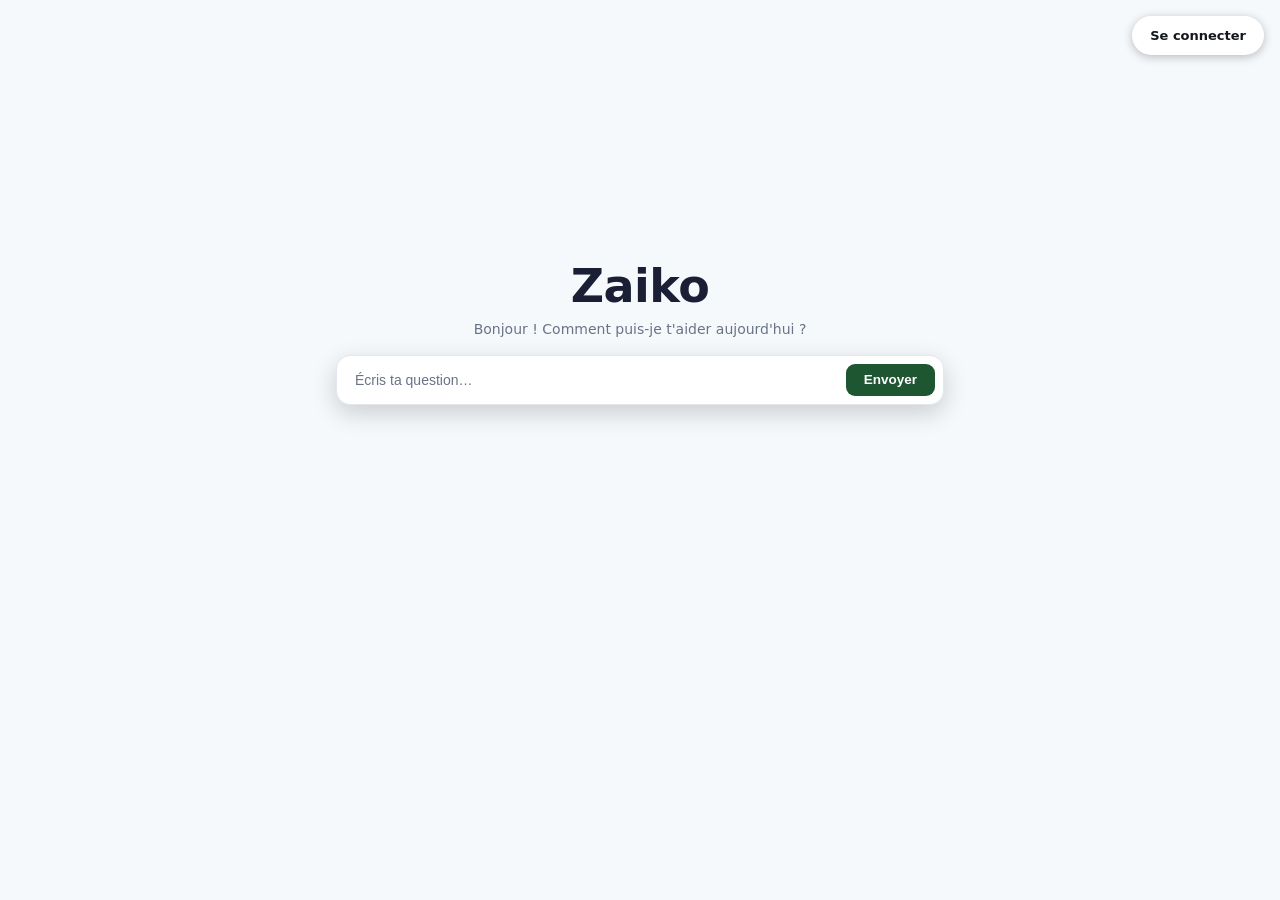
<file: client_web/index.html>
<!DOCTYPE html>
<html lang="fr">
<head>
<meta charset="UTF-8">
<meta name="viewport" content="width=device-width, initial-scale=1">
<title>Zaiko — Assistant produits &amp; stock</title>
<link rel="stylesheet" href="static/css/style.css?v=2">
</head>
<body data-theme="dark">
<div class="page">

  <div class="hero-wrap">
    <div class="hero">
      <h1 class="wordmark">Zaiko</h1>
      <p class="tagline">Bonjour ! Comment puis-je t'aider aujourd'hui ?</p>

      <form class="composer" id="composer">
        <input
          type="text"
          id="questionInput"
          placeholder="Écris ta question…"
          autocomplete="off"
          required
        >
        <button type="submit" id="sendBtn">Envoyer</button>
      </form>
    </div>
  </div>

  <main class="chat" id="chat"></main>

</div>

<!--
  Lien vers le Backoffice, pour les employés qui ont un compte. Volontairement
  un simple lien externe, pas une fusion des deux apps : le Client Web reste
  public/anonyme, le Backoffice reste séparé (auth + logique métier propres).
  URL de dev — à adapter selon le déploiement (docker-compose, prod...).
  "localhost" et non "127.0.0.1" : sur un poste de dev, un port-forward de
  l'IDE peut déjà tenir 127.0.0.1 sur ce port et détourner le lien vers un
  autre Backoffice (cf. docs/docker.md, § Pièges connus).
-->
<a class="login-link" href="http://localhost:5000/login" target="_blank" rel="noopener noreferrer">Se connecter</a>

<script src="static/js/app.js?v=3"></script>
</body>
</html>
</file>
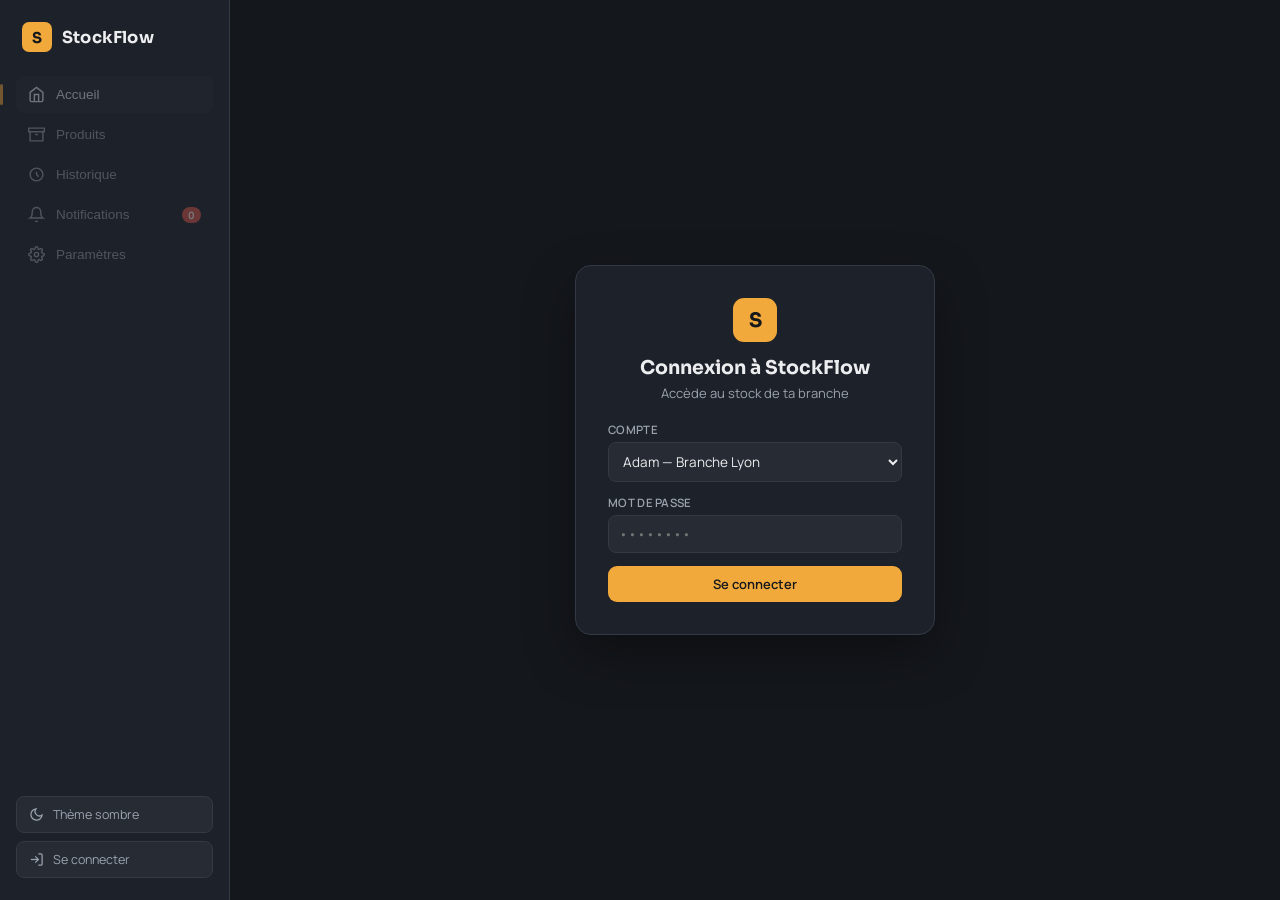
<file: docs/mockups/stock-dashboard.html>
<!DOCTYPE html>
<html lang="fr">
<head>
<meta charset="UTF-8">
<title>StockFlow — Gestion de stock</title>
<style>
@import url('https://fonts.googleapis.com/css2?family=Sora:wght@500;600;700;800&family=Manrope:wght@400;500;600;700;800&display=swap');

:root{
  --bg: #14171C;
  --surface: #1D2129;
  --surface-2: #262B34;
  --border: #333A46;
  --text: #ECEDEF;
  --text-dim: #9BA3AF;
  --accent: #F2A93B;
  --accent-dim: #6b571f;
  --accent-2: #3E8E7E;
  --danger: #E1584B;
  --danger-bg: #3a2420;
  --shadow: rgba(0,0,0,0.35);
}
[data-theme="light"]{
  --bg: #F3F1EC;
  --surface: #FFFFFF;
  --surface-2: #ECEAE3;
  --border: #DDD8CC;
  --text: #1C1F26;
  --text-dim: #6B7280;
  --accent: #C6790F;
  --accent-dim: #f2e2c3;
  --accent-2: #2E6A5C;
  --danger: #C23B2F;
  --danger-bg: #f7ded9;
  --shadow: rgba(0,0,0,0.08);
}
*{box-sizing:border-box;}
body{
  margin:0; background:var(--bg); color:var(--text);
  font-family:'Manrope',sans-serif;
  min-height:100vh;
  transition:background .25s ease, color .25s ease;
}
.mono{ font-family:'Manrope',sans-serif; }
.display{ font-family:'Sora',sans-serif; }

.app{ display:flex; min-height:100vh; }

/* SIDEBAR */
.sidebar{
  width:230px; flex-shrink:0; background:var(--surface);
  border-right:1px solid var(--border);
  display:flex; flex-direction:column;
  padding:22px 16px; gap:20px;
}
.logo{ display:flex; align-items:center; gap:10px; padding:0 6px; }
.logo-mark{
  width:30px; height:30px; border-radius:7px;
  background:var(--accent); display:flex; align-items:center; justify-content:center;
  font-family:'Sora',sans-serif; font-weight:700; color:#14171C; font-size:15px;
}
.logo-text{ font-family:'Sora',sans-serif; font-weight:700; font-size:16.5px; letter-spacing:.2px; }

.nav{ display:flex; flex-direction:column; gap:3px; margin-top:4px; }
.nav-item{
  display:flex; align-items:center; gap:11px; padding:10px 12px; border-radius:8px;
  color:var(--text-dim); font-size:13.5px; font-weight:500; cursor:pointer; border:none;
  background:transparent; text-align:left; width:100%; position:relative;
}
.nav-item:hover{ background:var(--surface-2); color:var(--text); }
.nav-item.active{ background:var(--surface-2); color:var(--text); }
.nav-item.active::before{
  content:''; position:absolute; left:-16px; top:8px; bottom:8px; width:3px;
  background:var(--accent); border-radius:2px;
}
.nav-item:disabled{ opacity:.4; cursor:not-allowed; }
.nav-icon{ width:17px; height:17px; flex-shrink:0; }
.nav-badge{
  margin-left:auto; background:var(--danger); color:#fff; font-size:10px; font-weight:700;
  padding:1px 6px; border-radius:20px; font-family:'Manrope',sans-serif;
}

.sidebar-footer{ margin-top:auto; display:flex; flex-direction:column; gap:8px; }
.account-chip{
  display:flex; align-items:center; gap:9px; padding:8px 9px; border-radius:9px;
  background:var(--surface-2); border:1px solid var(--border);
}
.account-avatar{
  width:28px; height:28px; border-radius:50%; background:var(--accent); color:#14171C;
  display:flex; align-items:center; justify-content:center; font-family:'Sora',sans-serif;
  font-weight:700; font-size:12px; flex-shrink:0;
}
.account-info{ overflow:hidden; }
.account-name{ font-size:12.5px; font-weight:600; white-space:nowrap; overflow:hidden; text-overflow:ellipsis; }
.account-branch{ font-size:10.5px; color:var(--text-dim); white-space:nowrap; overflow:hidden; text-overflow:ellipsis; }

.theme-toggle, .login-toggle{
  display:flex; align-items:center; gap:9px; padding:9px 12px; border-radius:8px;
  border:1px solid var(--border); background:var(--surface-2); color:var(--text-dim);
  font-size:12.5px; cursor:pointer; font-family:'Manrope',sans-serif;
}
.theme-toggle:hover, .login-toggle:hover{ color:var(--text); }
.login-toggle.logged{ color:var(--danger); border-color:var(--danger); }
.login-toggle.logged:hover{ background:var(--danger-bg); }

/* MAIN */
.main{ flex:1; padding:28px 34px; overflow-y:auto; position:relative; }
.page-title{ font-family:'Sora',sans-serif; font-size:22px; font-weight:700; margin:0 0 2px 0; }
.page-sub{ color:var(--text-dim); font-size:13px; margin-bottom:18px; }

/* UNIFIED SEARCH/AGENT BAR — contrasting pill on plain background */
.bar-pill{
  display:flex; align-items:center; gap:6px; background:var(--surface); border:1px solid var(--border);
  border-radius:14px; padding:7px 8px 7px 10px; box-shadow:0 4px 18px var(--shadow);
}
.mode-btn{
  width:34px; height:34px; border-radius:9px; border:none; background:transparent; color:var(--text-dim);
  display:flex; align-items:center; justify-content:center; cursor:pointer; flex-shrink:0;
}
.mode-btn:hover{ background:var(--surface-2); color:var(--text); }
.mode-btn.active{ background:var(--accent); color:#14171C; }
.bar-pill input{
  flex:1; border:none; background:transparent; outline:none; color:var(--text); font-size:14px;
  font-family:'Manrope',sans-serif; padding:8px 4px;
}
.bar-pill input::placeholder{ color:var(--text-dim); }
.bar-send{
  width:34px; height:34px; border-radius:9px; border:none; background:var(--accent); color:#14171C;
  display:flex; align-items:center; justify-content:center; cursor:pointer; flex-shrink:0;
}
#file-input, #product-image-input{ display:none; }

/* HOME — google-style hero, no framing around the conversation */
.home-hero{ max-width:680px; margin:0 auto; padding-top:8vh; text-align:center; }
.home-icon{ width:46px; height:46px; border-radius:13px; background:var(--accent); color:#14171C; display:flex; align-items:center; justify-content:center; margin:0 auto 16px auto; }
.home-title{ font-family:'Sora',sans-serif; font-size:30px; font-weight:700; margin:0 0 6px 0; }
.home-sub{ color:var(--text-dim); font-size:13.5px; margin:0 0 26px 0; }
.home-results{ margin-top:26px; display:flex; flex-direction:column; gap:12px; text-align:left; }
.msg{ max-width:78%; padding:10px 14px; border-radius:13px; font-size:13.5px; line-height:1.5; }
.msg.bot{ background:var(--surface-2); align-self:flex-start; border-bottom-left-radius:3px; }
.msg.user{ background:var(--accent); color:#14171C; align-self:flex-end; border-bottom-right-radius:3px; font-weight:500; }
.msg-cards{ display:grid; grid-template-columns:repeat(auto-fill, minmax(190px,1fr)); gap:12px; margin-top:2px; }
.agent-card{ background:var(--surface); border:1px solid var(--border); border-radius:11px; overflow:hidden; }
.agent-card-image{ width:100%; height:80px; object-fit:cover; display:block; background:var(--surface-2); }
.agent-card-image-placeholder{ width:100%; height:80px; background:var(--surface-2); display:flex; align-items:center; justify-content:center; color:var(--text-dim); }
.agent-card-body{ padding:10px 12px; }
.agent-card-cat{ font-size:9.5px; color:var(--text-dim); text-transform:uppercase; letter-spacing:.4px; font-family:'Manrope',sans-serif; }
.agent-card-title{ font-family:'Sora',sans-serif; font-weight:600; font-size:12.5px; margin:3px 0 5px 0; }
.agent-card-desc{ font-size:10.5px; color:var(--text-dim); line-height:1.4; display:-webkit-box; -webkit-line-clamp:2; -webkit-box-orient:vertical; overflow:hidden; margin-bottom:7px; }
.agent-card-row{ display:flex; align-items:center; justify-content:space-between; }
.mini-card-qty{ font-family:'Manrope',sans-serif; font-size:15px; font-weight:800; font-variant-numeric:tabular-nums; }
.mini-card-qty.low{ color:var(--danger); }

/* TOOLBAR / SCOPE */
.search-simple-wrap{ max-width:640px; margin:0 auto 18px auto; position:relative; }
.search-dropdown{
  position:absolute; top:calc(100% + 6px); left:0; right:0; background:var(--surface); border:1px solid var(--border);
  border-radius:12px; box-shadow:0 8px 24px var(--shadow); max-height:280px; overflow-y:auto; z-index:20; display:none;
}
.search-dropdown.show{ display:block; }
.search-dropdown-item{ display:flex; align-items:center; justify-content:space-between; padding:10px 14px; cursor:pointer; font-size:13px; }
.search-dropdown-item:hover{ background:var(--surface-2); }
.search-dropdown-item + .search-dropdown-item{ border-top:1px solid var(--border); }
.search-dropdown-qty{ font-family:'Manrope',sans-serif; font-size:12px; color:var(--text-dim); }
.search-dropdown-empty{ padding:14px; font-size:12.5px; color:var(--text-dim); text-align:center; }
.scope-row{ display:flex; align-items:center; gap:10px; margin-bottom:16px; flex-wrap:wrap; }
.scope-select{
  background:var(--surface-2); border:1px solid var(--border); border-radius:9px; padding:8px 10px;
  color:var(--text); font-size:12.5px; font-family:'Manrope',sans-serif; cursor:pointer;
}
.readonly-tag{ font-size:11px; color:var(--text-dim); font-style:italic; }
.toolbar{ display:flex; justify-content:space-between; align-items:center; margin-bottom:16px; margin-top:18px; }
.count-pill{ font-size:12px; color:var(--text-dim); font-family:'Manrope',sans-serif; }
.btn-primary{
  display:flex; align-items:center; gap:7px; background:var(--accent); color:#14171C; border:none;
  padding:9px 15px; border-radius:9px; font-weight:600; font-size:13px; cursor:pointer;
  font-family:'Manrope',sans-serif;
}
.btn-primary:hover{ filter:brightness(1.06); }

/* GRID + BIN TAG CARDS */
.grid{ display:grid; grid-template-columns:repeat(auto-fill, minmax(230px,1fr)); gap:18px; }
.card{
  background:var(--surface); border:1px solid var(--border); border-radius:12px;
  position:relative; padding:0 0 15px 0; transition:transform .15s ease, box-shadow .15s ease; overflow:hidden;
}
.card:hover{ transform:translateY(-2px) rotate(-0.3deg); box-shadow:0 10px 22px var(--shadow); }
.card-image{ width:100%; height:110px; object-fit:cover; display:block; background:var(--surface-2); border-bottom:1px solid var(--border); }
.card-image-placeholder{
  width:100%; height:110px; background:var(--surface-2); border-bottom:1px solid var(--border);
  display:flex; align-items:center; justify-content:center; color:var(--text-dim);
}
.card-body{ padding:14px 15px 0 15px; position:relative; }
.card-tab{
  position:absolute; top:-9px; left:16px; background:var(--surface-2); border:1px solid var(--border);
  border-bottom:none; padding:2px 9px 5px 9px; border-radius:6px 6px 0 0; font-size:10px;
  color:var(--text-dim); font-family:'Manrope',sans-serif; letter-spacing:.4px; text-transform:uppercase;
}
.card-branch-tag{
  position:absolute; top:-9px; right:16px; background:var(--accent-2); color:#fff; border-bottom:none;
  padding:2px 9px 5px 9px; border-radius:6px 6px 0 0; font-size:10px; font-family:'Manrope',sans-serif;
}
.card-head{ display:flex; justify-content:space-between; align-items:flex-start; margin-top:4px; }
.card-title{ font-family:'Sora',sans-serif; font-weight:600; font-size:14.5px; line-height:1.25; padding-right:6px; }
.card-desc{ font-size:11.5px; color:var(--text-dim); margin-top:5px; line-height:1.4; display:-webkit-box; -webkit-line-clamp:2; -webkit-box-orient:vertical; overflow:hidden; }
.card-meta{ font-size:10.5px; color:var(--text-dim); margin-top:6px; font-family:'Manrope',sans-serif; }
.edit-btn{ background:none; border:none; color:var(--text-dim); cursor:pointer; padding:3px; border-radius:5px; flex-shrink:0; }
.edit-btn:hover{ background:var(--surface-2); color:var(--accent); }

.perforation{ border-top:1px dashed var(--border); margin:12px 0 10px 0; position:relative; }
.perforation::before, .perforation::after{
  content:''; position:absolute; top:-5px; width:10px; height:10px; border-radius:50%;
  background:var(--bg); border:1px solid var(--border);
}
.perforation::before{ left:-15px; } .perforation::after{ right:-15px; }

.qty-row{ display:flex; align-items:center; justify-content:space-between; padding:0 15px; }
.qty-display{
  font-family:'Manrope',sans-serif; font-size:23px; font-weight:800; letter-spacing:-0.5px;
  background:var(--surface-2); padding:3px 10px; border-radius:7px; font-variant-numeric:tabular-nums;
}
.qty-display.low{ color:var(--danger); background:var(--danger-bg); }
.qty-controls{ display:flex; gap:6px; }
.qty-btn{
  width:26px; height:26px; border-radius:7px; border:1px solid var(--border); background:var(--surface-2);
  color:var(--text); cursor:pointer; display:flex; align-items:center; justify-content:center; font-size:15px; font-weight:600;
}
.qty-btn:hover{ border-color:var(--accent); color:var(--accent); }
.bulk-btn{
  font-size:10.5px; width:auto; padding:0 7px; height:26px; border-radius:7px; border:1px solid var(--border);
  background:var(--surface-2); color:var(--text); cursor:pointer; display:flex; align-items:center; justify-content:center;
  font-family:'Manrope',sans-serif;
}
.bulk-btn:hover{ border-color:var(--accent); color:var(--accent); }
.low-tag{ display:inline-flex; align-items:center; gap:5px; margin:9px 15px 0 15px; font-size:10.5px; color:var(--danger); font-weight:600; }

/* MODAL */
.modal-overlay{
  position:fixed; inset:0; background:rgba(0,0,0,.45); display:none; align-items:center; justify-content:center; z-index:60; padding:20px;
}
.modal-overlay.show{ display:flex; }
.modal{
  background:var(--surface); border:1px solid var(--border); border-radius:14px; padding:24px; width:380px;
  max-height:88vh; overflow-y:auto; box-shadow:0 20px 50px var(--shadow);
}
.modal h3{ margin:0 0 16px 0; font-family:'Sora',sans-serif; font-size:16px; }
.field{ margin-bottom:13px; }
.field label{ display:block; font-size:11.5px; color:var(--text-dim); margin-bottom:5px; font-weight:600; text-transform:uppercase; letter-spacing:.3px; }
.field input, .field select, .field textarea{
  width:100%; background:var(--surface-2); border:1px solid var(--border); border-radius:8px; padding:9px 10px;
  color:var(--text); font-size:13.5px; font-family:'Manrope',sans-serif; resize:vertical;
}
.field-row{ display:flex; gap:10px; }
.field-row .field{ flex:1; }
.optional-tag{ font-weight:400; text-transform:none; letter-spacing:0; color:var(--text-dim); }
.image-drop{
  display:flex; align-items:center; gap:11px; border:1px dashed var(--border); border-radius:9px; padding:10px;
  cursor:pointer; background:var(--surface-2);
}
.image-drop:hover{ border-color:var(--accent); }
.image-drop-preview{ width:52px; height:52px; border-radius:7px; object-fit:cover; background:var(--surface); flex-shrink:0; }
.image-drop-preview.empty{ display:flex; align-items:center; justify-content:center; color:var(--text-dim); }
.image-drop-text{ font-size:12px; color:var(--text-dim); }
.modal-actions{ display:flex; gap:9px; margin-top:18px; }
.btn-secondary{
  flex:1; background:var(--surface-2); border:1px solid var(--border); color:var(--text); padding:9px; border-radius:9px;
  cursor:pointer; font-size:13px; font-weight:500; font-family:'Manrope',sans-serif;
}
.btn-secondary:hover{ background:var(--border); }
.modal-actions .btn-primary{ flex:1; justify-content:center; }
.btn-danger-text{ background:none; border:none; color:var(--danger); font-size:12px; cursor:pointer; margin-top:10px; padding:0; }

/* NOTIFICATIONS TAB */
.rule-card{
  display:flex; align-items:center; justify-content:space-between; background:var(--surface); border:1px solid var(--border);
  border-radius:11px; padding:13px 16px; margin-bottom:10px;
}
.rule-left{ display:flex; align-items:center; gap:11px; }
.rule-icon{ width:34px; height:34px; border-radius:8px; background:var(--surface-2); display:flex; align-items:center; justify-content:center; }
.rule-name{ font-weight:600; font-size:13.5px; }
.rule-sub{ font-size:11.5px; color:var(--text-dim); font-family:'Manrope',sans-serif; }
.alert-strip{
  display:flex; align-items:center; gap:11px; background:var(--danger-bg); border:1px solid var(--danger); border-radius:10px;
  padding:11px 15px; margin-bottom:9px; font-size:13px;
}
.section-label{ font-size:11.5px; color:var(--text-dim); text-transform:uppercase; letter-spacing:.5px; font-weight:600; margin:22px 0 10px 0; }
.new-rule-form{ display:flex; gap:8px; margin-top:6px; }
.new-rule-form select, .new-rule-form input{
  background:var(--surface-2); border:1px solid var(--border); border-radius:8px; padding:9px 10px; color:var(--text);
  font-size:13px; font-family:'Manrope',sans-serif;
}
.empty-state{ text-align:center; padding:50px 20px; color:var(--text-dim); }

/* ADMIN DASHBOARD */
.stats-grid{ display:grid; grid-template-columns:repeat(auto-fit,minmax(160px,1fr)); gap:14px; margin-bottom:8px; }
.stat-card{ background:var(--surface); border:1px solid var(--border); border-radius:12px; padding:16px; }
.stat-value{ font-family:'Manrope',sans-serif; font-size:26px; font-weight:800; font-variant-numeric:tabular-nums; }
.stat-value.danger{ color:var(--danger); }
.stat-label{ font-size:11.5px; color:var(--text-dim); margin-top:4px; }
.branch-row{
  display:flex; align-items:center; justify-content:space-between; background:var(--surface); border:1px solid var(--border);
  border-radius:10px; padding:12px 16px; margin-bottom:8px;
}
.branch-row-left{ display:flex; align-items:center; gap:11px; }
.branch-dot{ width:9px; height:9px; border-radius:50%; background:var(--accent-2); flex-shrink:0; }
.branch-dot.warn{ background:var(--danger); }
.user-row{
  display:flex; align-items:center; justify-content:space-between; background:var(--surface); border:1px solid var(--border);
  border-radius:10px; padding:12px 16px; margin-bottom:8px; gap:14px; flex-wrap:wrap;
}
.user-row input{
  background:var(--surface-2); border:1px solid var(--border); border-radius:8px; padding:7px 9px; color:var(--text);
  font-size:12.5px; font-family:'Manrope',sans-serif; width:160px;
}

/* MOVEMENTS / HISTORIQUE */
.move-row{
  display:flex; align-items:center; justify-content:space-between; background:var(--surface); border:1px solid var(--border);
  border-radius:10px; padding:11px 15px; margin-bottom:8px; font-size:12.5px;
}
.move-left{ display:flex; align-items:center; gap:11px; }
.move-icon{ width:30px; height:30px; border-radius:8px; display:flex; align-items:center; justify-content:center; flex-shrink:0; }
.move-icon.in{ background:var(--danger-bg); color:var(--accent-2); background:rgba(62,142,126,.15); }
.move-icon.out{ background:rgba(225,88,75,.12); color:var(--danger); }
.move-icon.transfer{ background:rgba(242,169,59,.15); color:var(--accent); }
.move-title{ font-weight:600; }
.move-sub{ color:var(--text-dim); font-size:11px; }
.move-qty{ font-family:'Manrope',sans-serif; font-weight:800; font-size:14px; font-variant-numeric:tabular-nums; }
.move-qty.pos{ color:var(--accent-2); }
.move-qty.neg{ color:var(--danger); }

/* FORECAST / REORDER */
.forecast-tag{ font-size:10.5px; margin-top:6px; padding:0 15px; color:var(--text-dim); }
.forecast-tag.urgent{ color:var(--danger); font-weight:600; }
.reorder-tag{ font-size:10.5px; margin:4px 15px 0 15px; color:var(--accent); font-weight:600; }

/* TRANSFER */
.transfer-btn{
  margin:10px 15px 0 15px; width:calc(100% - 30px); background:var(--surface-2); border:1px solid var(--border);
  color:var(--text); padding:7px; border-radius:8px; font-size:11.5px; cursor:pointer; font-family:'Manrope',sans-serif;
}
.transfer-btn:hover{ border-color:var(--accent); color:var(--accent); }
.request-card{
  display:flex; align-items:center; justify-content:space-between; background:var(--surface); border:1px solid var(--border);
  border-radius:10px; padding:11px 15px; margin-bottom:8px; font-size:12.5px;
}
.request-actions{ display:flex; gap:6px; }
.btn-tiny{ padding:6px 10px; border-radius:7px; font-size:11.5px; border:1px solid var(--border); background:var(--surface-2); color:var(--text); cursor:pointer; }
.btn-tiny.accept{ background:var(--accent); color:#14171C; border:none; font-weight:600; }
.btn-tiny.reject{ color:var(--danger); border-color:var(--danger); }
.status-tag{ font-size:10.5px; padding:3px 8px; border-radius:20px; font-weight:600; }
.status-tag.pending{ background:var(--accent-dim); color:var(--accent); }
.status-tag.accepted{ background:rgba(62,142,126,.18); color:var(--accent-2); }
.status-tag.rejected{ background:var(--danger-bg); color:var(--danger); }

/* LOGIN GATE */
.login-gate{ position:absolute; inset:0; background:var(--bg); display:flex; align-items:center; justify-content:center; z-index:30; }
.login-card{
  background:var(--surface); border:1px solid var(--border); border-radius:16px; padding:32px; width:360px;
  box-shadow:0 20px 50px var(--shadow); text-align:center;
}
.login-card .logo-mark{ margin:0 auto 14px auto; width:44px; height:44px; font-size:20px; border-radius:11px; }
.login-card h2{ font-family:'Sora',sans-serif; margin:0 0 4px 0; font-size:19px; }
.login-card p{ color:var(--text-dim); font-size:13px; margin:0 0 20px 0; }
.login-card .field{ text-align:left; }
</style>
</head>
<body data-theme="dark">
<div class="app">

  <!-- SIDEBAR -->
  <aside class="sidebar">
    <div class="logo">
      <div class="logo-mark">S</div>
      <div class="logo-text">StockFlow</div>
    </div>

    <nav class="nav">
      <button class="nav-item active nav-user" data-tab="home">
        <svg class="nav-icon" viewBox="0 0 24 24" fill="none" stroke="currentColor" stroke-width="2"><path d="M3 9l9-7 9 7v11a2 2 0 0 1-2 2H5a2 2 0 0 1-2-2z"/><path d="M9 22V12h6v10"/></svg>
        Accueil
      </button>
      <button class="nav-item nav-user" data-tab="produits">
        <svg class="nav-icon" viewBox="0 0 24 24" fill="none" stroke="currentColor" stroke-width="2"><path d="M21 8V21H3V8"/><path d="M1 3h22v5H1z"/><path d="M10 12h4"/></svg>
        Produits
      </button>
      <button class="nav-item nav-user" data-tab="historique">
        <svg class="nav-icon" viewBox="0 0 24 24" fill="none" stroke="currentColor" stroke-width="2"><path d="M12 8v4l3 3"/><circle cx="12" cy="12" r="9"/></svg>
        Historique
      </button>
      <button class="nav-item nav-user" data-tab="notifications">
        <svg class="nav-icon" viewBox="0 0 24 24" fill="none" stroke="currentColor" stroke-width="2"><path d="M18 8a6 6 0 0 0-12 0c0 7-3 9-3 9h18s-3-2-3-9"/><path d="M13.73 21a2 2 0 0 1-3.46 0"/></svg>
        Notifications
        <span class="nav-badge" id="navBadge">0</span>
      </button>
      <button class="nav-item nav-admin" data-tab="admin-dashboard" style="display:none;">
        <svg class="nav-icon" viewBox="0 0 24 24" fill="none" stroke="currentColor" stroke-width="2"><rect x="3" y="3" width="7" height="9"/><rect x="14" y="3" width="7" height="5"/><rect x="14" y="12" width="7" height="9"/><rect x="3" y="16" width="7" height="5"/></svg>
        Tableau de bord
      </button>
      <button class="nav-item nav-admin" data-tab="audit" style="display:none;">
        <svg class="nav-icon" viewBox="0 0 24 24" fill="none" stroke="currentColor" stroke-width="2"><path d="M9 12h6M9 16h6M9 8h6"/><rect x="4" y="3" width="16" height="18" rx="2"/></svg>
        Journal d'audit
      </button>
      <button class="nav-item" data-tab="parametres">
        <svg class="nav-icon" viewBox="0 0 24 24" fill="none" stroke="currentColor" stroke-width="2"><circle cx="12" cy="12" r="3"/><path d="M19.4 15a1.65 1.65 0 0 0 .33 1.82l.06.06a2 2 0 1 1-2.83 2.83l-.06-.06a1.65 1.65 0 0 0-1.82-.33 1.65 1.65 0 0 0-1 1.51V21a2 2 0 0 1-4 0v-.09A1.65 1.65 0 0 0 9 19.4a1.65 1.65 0 0 0-1.82.33l-.06.06a2 2 0 1 1-2.83-2.83l.06-.06A1.65 1.65 0 0 0 4.68 15a1.65 1.65 0 0 0-1.51-1H3a2 2 0 0 1 0-4h.09A1.65 1.65 0 0 0 4.6 9a1.65 1.65 0 0 0-.33-1.82l-.06-.06a2 2 0 1 1 2.83-2.83l.06.06A1.65 1.65 0 0 0 9 4.6a1.65 1.65 0 0 0 1-1.51V3a2 2 0 0 1 4 0v.09a1.65 1.65 0 0 0 1 1.51 1.65 1.65 0 0 0 1.82-.33l.06-.06a2 2 0 1 1 2.83 2.83l-.06.06A1.65 1.65 0 0 0 19.4 9c.14.5.5.9 1 1.09.24.09.5.14.77.14H21a2 2 0 0 1 0 4h-.09a1.65 1.65 0 0 0-1.51 1z"/></svg>
        Paramètres
      </button>
    </nav>

    <div class="sidebar-footer">
      <div class="account-chip" id="accountChip" style="display:none;">
        <div class="account-avatar" id="accountAvatar"></div>
        <div class="account-info">
          <div class="account-name" id="accountName"></div>
          <div class="account-branch" id="accountBranch"></div>
        </div>
      </div>
      <button class="theme-toggle" id="themeToggle">
        <svg id="themeIcon" width="15" height="15" viewBox="0 0 24 24" fill="none" stroke="currentColor" stroke-width="2"><path d="M21 12.79A9 9 0 1 1 11.21 3 7 7 0 0 0 21 12.79z"/></svg>
        <span id="themeLabel">Thème sombre</span>
      </button>
      <button class="login-toggle" id="loginToggle">
        <svg id="loginIcon" width="15" height="15" viewBox="0 0 24 24" fill="none" stroke="currentColor" stroke-width="2"><path d="M15 3h4a2 2 0 0 1 2 2v14a2 2 0 0 1-2 2h-4"/><path d="M10 17l5-5-5-5"/><path d="M15 12H3"/></svg>
        <span id="loginLabel">Se connecter</span>
      </button>
    </div>
  </aside>

  <!-- MAIN -->
  <main class="main">

    <!-- LOGIN GATE -->
    <div class="login-gate" id="loginGate">
      <div class="login-card">
        <div class="logo-mark">S</div>
        <h2>Connexion à StockFlow</h2>
        <p>Accède au stock de ta branche</p>
        <div class="field">
          <label>Compte</label>
          <select id="loginUser"></select>
        </div>
        <div class="field">
          <label>Mot de passe</label>
          <input type="password" id="loginPassword" placeholder="••••••••">
        </div>
        <button class="btn-primary" id="loginSubmit" style="width:100%;justify-content:center;margin-top:6px;">Se connecter</button>
      </div>
    </div>

    <!-- HOME TAB : google-style, agent only, no product grid -->
    <div id="tab-home">
      <div class="home-hero">
        <div class="home-icon">
          <svg width="22" height="22" viewBox="0 0 24 24" fill="none" stroke="currentColor" stroke-width="2"><path d="M12 3v3m0 12v3M5.6 5.6l2.1 2.1m8.6 8.6 2.1 2.1M3 12h3m12 0h3M5.6 18.4l2.1-2.1m8.6-8.6 2.1-2.1"/><circle cx="12" cy="12" r="3.2"/></svg>
        </div>
        <h1 class="home-title">Agent de stock</h1>
        <div class="home-sub">Pose une question ou recherche un produit, ici ou depuis l'onglet Produits</div>
        <div id="homeBarSlot"></div>
        <div class="home-results" id="homeResults"></div>
      </div>
    </div>

    <!-- PRODUITS TAB -->
    <div id="tab-produits" style="display:none;">
      <h1 class="page-title">Produits</h1>
      <div class="page-sub">Fiches produits de la branche sélectionnée</div>

      <div class="search-simple-wrap">
        <div class="bar-pill">
          <svg width="16" height="16" viewBox="0 0 24 24" fill="none" stroke="currentColor" stroke-width="2" style="color:var(--text-dim);flex-shrink:0;"><circle cx="11" cy="11" r="8"/><path d="m21 21-4.3-4.3"/></svg>
          <input type="text" id="produitsSearchInput" placeholder="Rechercher un produit, une référence…">
        </div>
        <div class="search-dropdown" id="searchDropdown"></div>
      </div>

      <div class="scope-row">
        <select class="scope-select" id="scopeSelect"></select>
        <span class="readonly-tag" id="readonlyTag" style="display:none;">Lecture seule — tu ne gères que ta propre branche</span>
      </div>

      <div class="toolbar">
        <div class="count-pill" id="countPill">0 produits</div>
        <div style="display:flex;gap:8px;">
          <button class="btn-secondary" id="exportCsvBtn" style="flex:none;">Exporter CSV</button>
          <button class="btn-secondary" id="importCsvBtn" style="flex:none;">Importer CSV</button>
          <input type="file" id="csvFileInput" accept=".csv" style="display:none;">
          <button class="btn-primary" id="addProductBtn">
            <svg width="15" height="15" viewBox="0 0 24 24" fill="none" stroke="currentColor" stroke-width="2.5"><path d="M12 5v14M5 12h14"/></svg>
            Ajouter un produit
          </button>
        </div>
      </div>

      <div class="grid" id="productGrid"></div>
    </div>

    <!-- HISTORIQUE TAB -->
    <div id="tab-historique" style="display:none;">
      <h1 class="page-title">Historique</h1>
      <div class="page-sub">Mouvements de stock de ta branche, du plus récent au plus ancien</div>
      <div id="movementsList"></div>
    </div>

    <!-- NOTIFICATIONS TAB -->
    <div id="tab-notifications" style="display:none;">
      <h1 class="page-title">Notifications</h1>
      <div class="page-sub">Alertes automatiques quand un produit passe sous son seuil</div>

      <div class="section-label">Alertes actives</div>
      <div id="alertsList"></div>

      <div class="section-label">Règles de notification</div>
      <div id="rulesList"></div>
      <div class="new-rule-form">
        <select id="ruleProduct"></select>
        <input type="number" id="ruleThreshold" placeholder="Seuil" min="0" style="width:90px;">
        <button class="btn-primary" id="addRuleBtn">Créer la règle</button>
      </div>

      <div class="section-label">Demandes de transfert reçues</div>
      <div id="incomingTransfers"></div>

      <div class="section-label">Mes demandes de transfert</div>
      <div id="outgoingTransfers"></div>
    </div>

    <!-- PARAMETRES TAB -->
    <div id="tab-parametres" style="display:none;">
      <h1 class="page-title">Paramètres</h1>
      <div class="page-sub">Préférences du compte</div>
      <div class="card" style="max-width:420px;margin-top:16px;padding:16px;">
        <div class="field"><label>Nom</label><input id="settingsName" type="text"></div>
        <div class="field"><label>Branche</label><input id="settingsBranch" type="text" disabled></div>
        <div class="field"><label>Thème</label><input value="Utilise le bouton dans la barre latérale" disabled></div>
      </div>

      <div class="section-label">Base de données de la branche</div>
      <div class="card" style="max-width:420px;padding:16px;">
        <div class="page-sub" style="margin-bottom:14px;">Connecte le dashboard à l'API de stock de ta propre branche</div>
        <div class="field"><label>URL de l'API</label><input id="apiUrl" type="text" placeholder="https://api.branche-lyon.stockflow.io"></div>
        <div class="field"><label>Clé API</label><input id="apiKey" type="password" placeholder="••••••••••••"></div>
        <div id="apiStatus" class="readonly-tag" style="display:block;margin-bottom:10px;">Non configuré</div>
        <div class="modal-actions" style="margin-top:0;">
          <button class="btn-secondary" id="apiTestBtn">Tester la connexion</button>
          <button class="btn-primary" id="apiSaveBtn">Enregistrer</button>
        </div>
      </div>
    </div>

    <!-- ADMIN DASHBOARD TAB -->
    <div id="tab-admin-dashboard" style="display:none;">
      <h1 class="page-title">Tableau de bord</h1>
      <div class="page-sub">Vue d'ensemble toutes branches confondues</div>
      <div class="stats-grid" id="adminStats"></div>
      <div class="section-label">Ruptures par branche</div>
      <div id="adminBranchBreakdown"></div>

      <div class="section-label">Gestion des branches</div>
      <div id="branchList"></div>
      <div class="new-rule-form">
        <input type="text" id="newBranchName" placeholder="Nom de la branche (ex: Branche Nantes)">
        <input type="text" id="newBranchManager" placeholder="Nom du responsable" style="width:160px;">
        <button class="btn-primary" id="addBranchBtn">Créer la branche</button>
      </div>

      <div class="section-label">Activité récente</div>
      <div id="adminRecentActivity"></div>
    </div>

    <!-- AUDIT LOG TAB -->
    <div id="tab-audit" style="display:none;">
      <h1 class="page-title">Journal d'audit</h1>
      <div class="page-sub">Tous les mouvements de stock, toutes branches confondues</div>
      <div class="scope-row">
        <select class="scope-select" id="auditBranchFilter">
          <option value="all">Toutes les branches</option>
        </select>
      </div>
      <div id="auditList"></div>
    </div>

  </main>
</div>

<!-- UNIFIED SEARCH/AGENT BAR (moved into the active tab's slot via JS) -->
<div id="unifiedBar" style="max-width:640px;margin:0 auto;">
  <div class="bar-pill">
    <button class="mode-btn" id="modeSearchBtn" title="Recherche manuelle">
      <svg width="16" height="16" viewBox="0 0 24 24" fill="none" stroke="currentColor" stroke-width="2"><circle cx="11" cy="11" r="8"/><path d="m21 21-4.3-4.3"/></svg>
    </button>
    <button class="mode-btn" id="modeAgentBtn" title="Agent IA">
      <svg width="16" height="16" viewBox="0 0 24 24" fill="none" stroke="currentColor" stroke-width="2"><path d="M12 3v3m0 12v3M5.6 5.6l2.1 2.1m8.6 8.6 2.1 2.1M3 12h3m12 0h3M5.6 18.4l2.1-2.1m8.6-8.6 2.1-2.1"/><circle cx="12" cy="12" r="3.2"/></svg>
    </button>
    <button class="mode-btn" id="imageSearchBtn" title="Rechercher via une image">
      <svg width="16" height="16" viewBox="0 0 24 24" fill="none" stroke="currentColor" stroke-width="2"><rect x="3" y="3" width="18" height="18" rx="2"/><circle cx="8.5" cy="8.5" r="1.5"/><path d="M21 15l-5-5L5 21"/></svg>
    </button>
    <input type="text" id="unifiedInput" placeholder="Rechercher un produit…">
    <button class="bar-send" id="unifiedSend" style="display:none;">
      <svg width="15" height="15" viewBox="0 0 24 24" fill="none" stroke="currentColor" stroke-width="2"><path d="m22 2-7 20-4-9-9-4Z"/></svg>
    </button>
  </div>
  <input type="file" id="file-input" accept="image/*">
</div>

<!-- EDIT/ADD MODAL -->
<div class="modal-overlay" id="modalOverlay">
  <div class="modal">
    <h3 id="modalTitle">Modifier le produit</h3>
    <div class="field">
      <label>Image du produit</label>
      <div class="image-drop" id="imageDrop">
        <img class="image-drop-preview" id="imagePreview" style="display:none;">
        <div class="image-drop-preview empty" id="imagePreviewEmpty">
          <svg width="20" height="20" viewBox="0 0 24 24" fill="none" stroke="currentColor" stroke-width="2"><rect x="3" y="3" width="18" height="18" rx="2"/><circle cx="8.5" cy="8.5" r="1.5"/><path d="M21 15l-5-5L5 21"/></svg>
        </div>
        <div class="image-drop-text">Clique pour choisir une image</div>
      </div>
      <input type="file" id="product-image-input" accept="image/*">
    </div>
    <div class="field"><label>Titre</label><input id="modalName" type="text"></div>
    <div class="field"><label>Catégorie</label><input id="modalCategory" type="text"></div>
    <div class="field"><label>Description</label><textarea id="modalDesc" rows="3" placeholder="Décris le produit…"></textarea></div>
    <div class="field-row">
      <div class="field"><label>Quantité</label><input id="modalQty" type="number" min="0"></div>
      <div class="field"><label>Seuil d'alerte</label><input id="modalThreshold" type="number" min="0"></div>
    </div>
    <div class="field-row">
      <div class="field"><label>Poids <span class="optional-tag">(facultatif)</span></label><input id="modalWeight" type="text" placeholder="ex: 500 g"></div>
      <div class="field"><label>Taille <span class="optional-tag">(facultatif)</span></label><input id="modalSize" type="text" placeholder="ex: 12x8x4 cm"></div>
    </div>
    <div class="modal-actions">
      <button class="btn-secondary" id="modalCancel">Annuler</button>
      <button class="btn-primary" id="modalSave">Enregistrer</button>
    </div>
    <button class="btn-danger-text" id="modalDelete">Supprimer ce produit</button>
  </div>
</div>

<!-- TRANSFER REQUEST MODAL -->
<div class="modal-overlay" id="transferOverlay">
  <div class="modal">
    <h3>Demander un transfert</h3>
    <div class="field"><label>Produit</label><input id="transferProductName" type="text" disabled></div>
    <div class="field"><label>Branche source</label><input id="transferFromBranch" type="text" disabled></div>
    <div class="field"><label>Quantité demandée</label><input id="transferQty" type="number" min="1" value="1"></div>
    <div class="modal-actions">
      <button class="btn-secondary" id="transferCancel">Annuler</button>
      <button class="btn-primary" id="transferSubmit">Envoyer la demande</button>
    </div>
  </div>
</div>

<!-- BULK ADJUST MODAL -->
<div class="modal-overlay" id="bulkOverlay">
  <div class="modal">
    <h3>Ajuster le stock</h3>
    <div class="field"><label>Produit</label><input id="bulkProductName" type="text" disabled></div>
    <div class="field">
      <label>Action</label>
      <select id="bulkType">
        <option value="add">Ajouter</option>
        <option value="remove">Retirer</option>
      </select>
    </div>
    <div class="field"><label>Quantité</label><input id="bulkQty" type="number" min="1" placeholder="ex: 10"></div>
    <div class="readonly-tag" id="bulkPreview" style="display:block;margin-bottom:8px;">Stock actuel : —</div>
    <div class="modal-actions">
      <button class="btn-secondary" id="bulkCancel">Annuler</button>
      <button class="btn-primary" id="bulkSubmit">Appliquer</button>
    </div>
  </div>
</div>

<script>
const USERS = [
  { id:'u1', name:'Adam', branch:'Branche Lyon', active:true },
  { id:'u2', name:'Erwan', branch:'Branche Paris', active:true },
  { id:'u3', name:'Nico', branch:'Branche Marseille', active:true },
  { id:'admin', name:'Admin', branch:'Toutes les branches', role:'admin', active:true },
];

function isAdmin(){ return currentUser === 'admin'; }
function branchUsers(){ return USERS.filter(u => u.role !== 'admin'); }

let products = [
  { id:1, owner:'u1', title:'Casque audio sans fil', category:'Audio', qty:4, threshold:5, desc:'Casque circum-aural bluetooth avec réduction de bruit active, autonomie 30h.', image:null, weight:'', size:'' },
  { id:2, owner:'u1', title:'Clavier mécanique 75%', category:'Périphérique', qty:18, threshold:6, desc:'Clavier compact switches rouges, rétroéclairage RGB, châssis aluminium.', image:null, weight:'', size:'' },
  { id:3, owner:'u1', title:'Webcam 1080p', category:'Vidéo', qty:2, threshold:4, desc:'Webcam Full HD 30fps avec micro intégré et autofocus.', image:null, weight:'', size:'' },
  { id:4, owner:'u1', title:'Souris ergonomique', category:'Périphérique', qty:27, threshold:8, desc:'Souris verticale sans fil, capteur 4000 DPI, pour un poignet reposé.', image:null, weight:'', size:'' },
  { id:5, owner:'u1', title:'Câble USB-C 2m', category:'Accessoire', qty:60, threshold:15, desc:'Câble de charge et transfert de données, gainé nylon renforcé.', image:null, weight:'', size:'' },
  { id:6, owner:'u1', title:'Support ordinateur portable', category:'Accessoire', qty:9, threshold:5, desc:'Support aluminium réglable, compatible 11 à 17 pouces.', image:null, weight:'', size:'' },
  { id:7, owner:'u2', title:'Écran 27" 144Hz', category:'Vidéo', qty:3, threshold:4, desc:'Moniteur IPS QHD 144Hz, idéal bureautique et création.', image:null, weight:'', size:'' },
  { id:8, owner:'u2', title:'Chaise de bureau', category:'Mobilier', qty:11, threshold:3, desc:'Chaise ergonomique avec support lombaire réglable.', image:null, weight:'', size:'' },
  { id:9, owner:'u2', title:'Micro USB', category:'Audio', qty:6, threshold:5, desc:'Micro à condensateur cardioïde, idéal visioconférence.', image:null, weight:'', size:'' },
  { id:10, owner:'u3', title:'Disque SSD 1To', category:'Stockage', qty:14, threshold:5, desc:'SSD NVMe M.2, vitesses de lecture jusqu’à 3500 Mo/s.', image:null, weight:'', size:'' },
  { id:11, owner:'u3', title:'Routeur Wi-Fi 6', category:'Réseau', qty:1, threshold:3, desc:'Routeur bi-bande Wi-Fi 6, couverture jusqu’à 200m².', image:null, weight:'', size:'' },
];

let rules = [
  { id:1, productId:1, threshold:5 },
  { id:2, productId:3, threshold:4 },
];

let nextId = 12;
let nextRuleId = 3;
let currentUser = null;
let editingId = null;
let barMode = 'agent'; // 'search' | 'agent' (home only)
let produitsSearchTerm = '';
let viewScope = 'own'; // 'own' | userId | 'all'
let apiConfigs = {}; // { userId: { url, key, connected } }
let movements = []; // { id, productId, delta, type, author, ts }
let nextMoveId = 1;
let transferRequests = []; // { id, productId, qty, fromOwner, toOwner, status, ts }
let nextTransferId = 1;
let transferTargetProduct = null;

const $ = (sel) => document.querySelector(sel);
const $$ = (sel) => document.querySelectorAll(sel);
function toInt(v, fallback){
  const n = parseInt(v, 10);
  return Number.isFinite(n) ? n : fallback;
}

// --- MOVEMENTS LOG + FORECAST ---
function logMovement(productId, delta, type, author){
  movements.push({ id:nextMoveId++, productId, delta, type, author, ts:Date.now() });
}

function seedMovements(){
  // historique synthétique des 14 derniers jours pour donner du signal aux prévisions
  const DAY = 86400000;
  products.forEach(p => {
    const outflowPerDay = Math.max(0, Math.round((p.threshold * 0.35 + Math.random() * 1.5)));
    for (let d = 13; d >= 0; d--) {
      if (outflowPerDay > 0 && Math.random() > 0.35) {
        movements.push({ id:nextMoveId++, productId:p.id, delta:-outflowPerDay, type:'retrait', author:USERS.find(u=>u.id===p.owner)?.name || 'Système', ts: Date.now() - d*DAY });
      }
    }
  });
}
seedMovements();

function productMovements(productId){
  return movements.filter(m => m.productId === productId).sort((a,b) => b.ts - a.ts);
}

function forecastFor(p){
  const DAY = 86400000;
  const since = Date.now() - 14*DAY;
  const recent = movements.filter(m => m.productId === p.id && m.ts >= since && m.delta < 0);
  if (!recent.length) return null;
  const totalOut = recent.reduce((s,m) => s + Math.abs(m.delta), 0);
  const daysSpan = Math.max(1, Math.round((Date.now() - Math.min(...recent.map(m=>m.ts))) / DAY));
  const perDay = totalOut / daysSpan;
  if (perDay <= 0) return null;
  const daysLeft = p.qty / perDay;
  const bufferDays = 14;
  const suggestedQty = Math.max(0, Math.ceil(perDay * bufferDays - p.qty));
  return { perDay, daysLeft, suggestedQty };
}

// --- LOGIN ---
const loginUserSelect = $('#loginUser');
function buildLoginUserSelect(){
  const currentVal = loginUserSelect.value;
  loginUserSelect.innerHTML = '';
  USERS.forEach(u => {
    const opt = document.createElement('option');
    opt.value = u.id;
    opt.textContent = `${u.name} — ${u.branch}`;
    loginUserSelect.appendChild(opt);
  });
  if ([...loginUserSelect.options].some(o => o.value === currentVal)) loginUserSelect.value = currentVal;
}
buildLoginUserSelect();

const loginGate = $('#loginGate');
const loginToggle = $('#loginToggle');
const loginLabel = $('#loginLabel');
const loginIcon = $('#loginIcon');
const accountChip = $('#accountChip');

function isLoggedIn(){ return currentUser !== null; }

function showLoginGate(show){
  loginGate.style.display = show ? 'flex' : 'none';
  $$('.nav-item').forEach(b => b.disabled = show);
}

function updateAccountUI(){
  if (isLoggedIn()) {
    const u = USERS.find(x => x.id === currentUser);
    accountChip.style.display = 'flex';
    $('#accountAvatar').textContent = u.name[0];
    $('#accountName').textContent = u.name;
    $('#accountBranch').textContent = u.branch;
    loginLabel.textContent = 'Se déconnecter';
    loginToggle.classList.add('logged');
    loginIcon.innerHTML = '<path d="M9 21H5a2 2 0 0 1-2-2V5a2 2 0 0 1 2-2h4"/><path d="M16 17l5-5-5-5"/><path d="M21 12H9"/>';
  } else {
    accountChip.style.display = 'none';
    loginLabel.textContent = 'Se connecter';
    loginToggle.classList.remove('logged');
    loginIcon.innerHTML = '<path d="M15 3h4a2 2 0 0 1 2 2v14a2 2 0 0 1-2 2h-4"/><path d="M10 17l5-5-5-5"/><path d="M15 12H3"/>';
  }
}

loginToggle.addEventListener('click', () => {
  if (isLoggedIn()) {
    currentUser = null;
    updateAccountUI();
    showLoginGate(true);
  } else {
    showLoginGate(true);
  }
});

$('#loginSubmit').addEventListener('click', () => {
  const u = USERS.find(x => x.id === loginUserSelect.value);
  if (u && u.active === false) { alert('Ce compte est désactivé.'); return; }
  currentUser = loginUserSelect.value;
  viewScope = 'own';
  showLoginGate(false);
  updateAccountUI();
  buildScopeSelect();
  $$('.nav-user').forEach(b => b.style.display = isAdmin() ? 'none' : 'flex');
  $$('.nav-admin').forEach(b => b.style.display = isAdmin() ? 'flex' : 'none');
  goToTab(isAdmin() ? 'admin-dashboard' : 'home');
  render();
});

// --- THEME ---
const themeToggle = $('#themeToggle');
const themeLabel = $('#themeLabel');
const themeIcon = $('#themeIcon');
themeToggle.addEventListener('click', () => {
  const body = document.body;
  const isDark = body.getAttribute('data-theme') === 'dark';
  body.setAttribute('data-theme', isDark ? 'light' : 'dark');
  themeLabel.textContent = isDark ? 'Thème clair' : 'Thème sombre';
  themeIcon.innerHTML = isDark
    ? '<circle cx="12" cy="12" r="5"/><path d="M12 1v2M12 21v2M4.2 4.2l1.4 1.4M18.4 18.4l1.4 1.4M1 12h2M21 12h2M4.2 19.8l1.4-1.4M18.4 5.6l1.4-1.4"/>'
    : '<path d="M21 12.79A9 9 0 1 1 11.21 3 7 7 0 0 0 21 12.79z"/>';
});

// --- NAV / TABS ---
function goToTab(tab){
  $$('.nav-item').forEach(b => b.classList.toggle('active', b.dataset.tab === tab));
  ['home','produits','historique','notifications','parametres','admin-dashboard','audit'].forEach(t => {
    $(`#tab-${t}`).style.display = t === tab ? 'block' : 'none';
  });
  moveBar(tab);
  if (tab === 'notifications') renderNotifications();
  if (tab === 'parametres') renderSettings();
  if (tab === 'produits') renderGrid();
  if (tab === 'historique') renderMovements();
  if (tab === 'admin-dashboard') renderAdminDashboard();
  if (tab === 'audit') renderAudit();
}
$$('.nav-item').forEach(btn => {
  btn.addEventListener('click', () => { if (isLoggedIn()) goToTab(btn.dataset.tab); });
});

// --- UNIFIED BAR: mode switching + moving between slots ---
const unifiedBar = $('#unifiedBar');
const unifiedInput = $('#unifiedInput');
const unifiedSend = $('#unifiedSend');
const modeSearchBtn = $('#modeSearchBtn');
const modeAgentBtn = $('#modeAgentBtn');

function moveBar(tab){
  if (tab === 'home') $('#homeBarSlot').appendChild(unifiedBar);
}

function setBarMode(mode){
  barMode = mode;
  modeSearchBtn.classList.toggle('active', mode === 'search');
  modeAgentBtn.classList.toggle('active', mode === 'agent');
  unifiedSend.style.display = mode === 'agent' ? 'flex' : 'none';
  unifiedInput.placeholder = mode === 'agent' ? 'Demande à l’agent : combien de casques en stock ?' : 'Rechercher un produit, une référence…';
  unifiedInput.value = '';
  $('#homeResults').innerHTML = '';
  if (mode === 'agent') pushMsg('bot', "Bonjour, je suis l'agent de stock. Demande-moi une quantité, un produit en rupture, ou une action comme « ajoute 5 casques ».");
}
modeSearchBtn.addEventListener('click', () => setBarMode('search'));
modeAgentBtn.addEventListener('click', () => setBarMode('agent'));
setBarMode('agent');

unifiedInput.addEventListener('input', () => {
  if (barMode === 'search') renderHomeLiveSearch();
});
unifiedInput.addEventListener('keydown', (e) => { if (e.key === 'Enter' && barMode === 'agent') sendAgentMsg(); });
unifiedSend.addEventListener('click', () => { if (barMode === 'agent') sendAgentMsg(); });

function renderHomeLiveSearch(){
  const term = unifiedInput.value.toLowerCase();
  const results = $('#homeResults');
  results.innerHTML = '';
  if (!term) return;
  const matches = scopedProducts().filter(p => p.title.toLowerCase().includes(term));
  if (!matches.length) { results.innerHTML = '<div class="empty-state" style="padding:20px;">Aucun résultat.</div>'; return; }
  const cardsWrap = document.createElement('div');
  cardsWrap.className = 'msg-cards';
  cardsWrap.innerHTML = matches.map(agentCardHTML).join('');
  results.appendChild(cardsWrap);
}

// --- IMAGE SEARCH (simulated) ---
$('#imageSearchBtn').addEventListener('click', () => $('#file-input').click());
$('#file-input').addEventListener('change', (e) => {
  if (!e.target.files.length) return;
  const mine = scopedProducts();
  const guess = mine[Math.floor(Math.random() * mine.length)];
  setBarMode('agent');
  goToTab('home');
  pushMsg('user', `📷 Image envoyée : ${e.target.files[0].name}`);
  setTimeout(() => {
    pushMsg('bot', guess
      ? `Ça ressemble à « ${guess.title} » — ${guess.qty} en stock actuellement.`
      : `Je ne trouve pas de correspondance visuelle dans le stock visible.`, guess ? [guess] : []);
  }, 400);
});

// --- SCOPE (branches) ---
function scopedProducts(){
  if (viewScope === 'own') return products.filter(p => p.owner === currentUser);
  if (viewScope === 'all') return products;
  return products.filter(p => p.owner === viewScope);
}
function buildScopeSelect(){
  const sel = $('#scopeSelect');
  sel.innerHTML = '';
  const optOwn = document.createElement('option');
  optOwn.value = 'own'; optOwn.textContent = 'Ma branche';
  sel.appendChild(optOwn);
  USERS.filter(u => u.id !== currentUser).forEach(u => {
    const opt = document.createElement('option');
    opt.value = u.id; opt.textContent = u.branch;
    sel.appendChild(opt);
  });
  const optAll = document.createElement('option');
  optAll.value = 'all'; optAll.textContent = 'Toutes les branches';
  sel.appendChild(optAll);
  sel.value = 'own';
}
$('#scopeSelect').addEventListener('change', (e) => {
  viewScope = e.target.value;
  $('#readonlyTag').style.display = viewScope === 'own' ? 'none' : 'inline';
  $('#addProductBtn').style.display = viewScope === 'own' ? 'flex' : 'none';
  renderGrid();
  renderSearchDropdown();
});

// --- PRODUITS SEARCH DROPDOWN ---
const produitsSearchInput = $('#produitsSearchInput');
const searchDropdown = $('#searchDropdown');

produitsSearchInput.addEventListener('input', () => {
  produitsSearchTerm = produitsSearchInput.value.toLowerCase();
  renderGrid();
  renderSearchDropdown();
});
produitsSearchInput.addEventListener('focus', () => renderSearchDropdown());
produitsSearchInput.addEventListener('blur', () => setTimeout(() => searchDropdown.classList.remove('show'), 150));

function renderSearchDropdown(){
  const term = produitsSearchTerm;
  if (!term) { searchDropdown.classList.remove('show'); return; }
  const matches = scopedProducts().filter(p => p.title.toLowerCase().includes(term)).slice(0, 8);
  searchDropdown.innerHTML = matches.length
    ? matches.map(p => `<div class="search-dropdown-item" data-id="${p.id}"><span>${p.title}</span><span class="search-dropdown-qty">${p.qty}</span></div>`).join('')
    : '<div class="search-dropdown-empty">Aucun produit ne correspond.</div>';
  searchDropdown.classList.add('show');
  searchDropdown.querySelectorAll('.search-dropdown-item').forEach(item => {
    item.addEventListener('mousedown', () => {
      const p = products.find(pr => pr.id === +item.dataset.id);
      produitsSearchInput.value = p.title;
      produitsSearchTerm = p.title.toLowerCase();
      renderGrid();
      searchDropdown.classList.remove('show');
    });
  });
}

// --- AGENT ---
function agentCardHTML(p){
  const low = p.qty <= p.threshold;
  return `<div class="agent-card">
    ${p.image ? `<img class="agent-card-image" src="${p.image}">` : `<div class="agent-card-image-placeholder"><svg width="18" height="18" viewBox="0 0 24 24" fill="none" stroke="currentColor" stroke-width="1.5"><rect x="3" y="3" width="18" height="18" rx="2"/><circle cx="8.5" cy="8.5" r="1.5"/><path d="M21 15l-5-5L5 21"/></svg></div>`}
    <div class="agent-card-body">
      <div class="agent-card-cat">${p.category}</div>
      <div class="agent-card-title">${p.title}</div>
      <div class="agent-card-desc">${p.desc || 'Aucune description.'}</div>
      <div class="agent-card-row">
        <span class="mini-card-qty ${low ? 'low' : ''}">${Number.isFinite(p.qty) ? p.qty : 0}</span>
        ${low ? '<span class="low-tag" style="margin:0;">⚠ bas</span>' : ''}
      </div>
    </div>
  </div>`;
}

function pushMsg(role, text, matches){
  const container = document.createElement('div');
  container.className = `msg ${role}`;
  container.textContent = text;
  $('#homeResults').appendChild(container);
  if (matches && matches.length) {
    const cardsWrap = document.createElement('div');
    cardsWrap.className = 'msg-cards';
    cardsWrap.innerHTML = matches.map(agentCardHTML).join('');
    $('#homeResults').appendChild(cardsWrap);
  }
  $('#homeResults').scrollTop = $('#homeResults').scrollHeight;
}

function handleAgentQuery(text){
  const scope = () => scopedProducts();
  const lower = text.toLowerCase();

  if (lower.includes('rupture') || lower.includes('bas') || lower.includes('faible')) {
    const low = scope().filter(p => p.qty <= p.threshold);
    if (!low.length) return { text:"Aucun produit sous son seuil pour le périmètre affiché.", matches:[] };
    return { text:`${low.length} produit(s) sous le seuil :`, matches: low };
  }

  const addMatch = lower.match(/ajoute[r]?\s+(\d+)\s+(.+)/);
  if (addMatch) {
    const n = parseInt(addMatch[1]);
    const found = scope().find(p => p.title.toLowerCase().includes(addMatch[2].trim()));
    if (found && found.owner === currentUser) { found.qty += n; logMovement(found.id, n, 'ajout agent', USERS.find(u=>u.id===currentUser)?.name); renderGrid(); return { text:`Ajouté ${n} unité(s) à « ${found.title} ». Nouveau stock : ${found.qty}.`, matches:[found] }; }
    if (found) return { text:`« ${found.title} » appartient à une autre branche, je ne peux pas modifier son stock.`, matches:[found] };
    return { text:`Je ne trouve pas de produit correspondant à « ${addMatch[2].trim()} » dans ce périmètre.`, matches:[] };
  }

  const removeMatch = lower.match(/(retire|enlève|enleve)[r]?\s+(\d+)\s+(.+)/);
  if (removeMatch) {
    const n = parseInt(removeMatch[2]);
    const found = scope().find(p => p.title.toLowerCase().includes(removeMatch[3].trim()));
    if (found && found.owner === currentUser) { found.qty = Math.max(0, found.qty - n); logMovement(found.id, -n, 'retrait agent', USERS.find(u=>u.id===currentUser)?.name); renderGrid(); return { text:`Retiré ${n} unité(s) de « ${found.title} ». Nouveau stock : ${found.qty}.`, matches:[found] }; }
    if (found) return { text:`« ${found.title} » appartient à une autre branche, je ne peux pas modifier son stock.`, matches:[found] };
    return { text:`Je ne trouve pas de produit correspondant à « ${removeMatch[3].trim()} » dans ce périmètre.`, matches:[] };
  }

  const qtyMatch = lower.match(/combien.*de\s+(.+?)(\?|$)/);
  if (qtyMatch) {
    const found = scope().find(p => p.title.toLowerCase().includes(qtyMatch[1].trim()));
    if (found) return { text:`Il reste ${found.qty} unité(s) de « ${found.title} ».`, matches:[found] };
    return { text:`Je ne trouve pas ce produit dans le périmètre affiché.`, matches:[] };
  }

  const forecastMatch = lower.match(/(pr[ée]vision|quand.*manqu|combien de temps|commander).*?(de\s+)?(.+)?/);
  if (lower.includes('prévision') || lower.includes('prevision') || lower.includes('quand') && lower.includes('manqu') || lower.includes('commander')) {
    const rest = lower.replace(/(pr[ée]vision|de rupture|quand|vais-je|manquer|manque|combien|commander|dois-je)/g, ' ').trim();
    const found = scope().find(p => rest.includes(p.title.toLowerCase().split(' ')[0]) || p.title.toLowerCase().includes(rest.split(' ').filter(w=>w.length>2)[0] || '###'));
    if (found) {
      const fc = forecastFor(found);
      if (!fc) return { text:`Pas assez d'historique de sortie pour « ${found.title} » afin d'estimer une prévision.`, matches:[found] };
      const txt = `« ${found.title} » : débit estimé ${fc.perDay.toFixed(1)}/jour, rupture prévue dans ~${Math.max(0,Math.round(fc.daysLeft))} jour(s).` +
        (fc.suggestedQty > 0 ? ` Suggestion de réappro : commander ~${fc.suggestedQty} unité(s).` : ' Stock suffisant pour le moment.');
      return { text: txt, matches:[found] };
    }
  }

  const showMatch = lower.match(/^(?:affiche|montre|montre[- ]moi|affiche[- ]moi|voir|voit)\W*(.*)/);
  if (showMatch && showMatch[1].trim().length > 1) {
    const q = showMatch[1].trim().replace(/^(le |la |les |un |une |des |produit |moi )+/g, '').trim();
    const found = scope().filter(p => p.title.toLowerCase().includes(q) || q.split(' ').some(w => w.length > 2 && p.title.toLowerCase().includes(w)));
    if (found.length) return { text: found.length === 1 ? `Voici « ${found[0].title} » :` : `${found.length} produits correspondants :`, matches: found };
    return { text:`Je ne trouve pas de produit correspondant à « ${q} » dans ce périmètre.`, matches:[] };
  }

  const wordMatches = scope().filter(p => lower.split(' ').some(w => w.length > 2 && p.title.toLowerCase().includes(w)));
  if (wordMatches.length) return { text:`${wordMatches.length} produit(s) trouvé(s) :`, matches: wordMatches };

  return { text:"Je peux répondre à « combien de webcams en stock ? », « montre les produits en rupture », ou exécuter « ajoute 5 câbles ».", matches:[] };
}

function sendAgentMsg(){
  if (!isLoggedIn()) return;
  const val = unifiedInput.value.trim();
  if (!val) return;
  pushMsg('user', val);
  unifiedInput.value = '';
  setTimeout(() => {
    const res = handleAgentQuery(val);
    pushMsg('bot', res.text, res.matches);
  }, 350);
}

// --- PRODUCT GRID (Produits tab) ---
function renderGrid(){
  if (!isLoggedIn()) return;
  const grid = $('#productGrid');
  if (!grid) return;
  grid.innerHTML = '';
  const list = scopedProducts().filter(p => p.title.toLowerCase().includes(produitsSearchTerm));
  $('#countPill').textContent = `${list.length} produit${list.length !== 1 ? 's' : ''}`;

  if (!list.length) {
    grid.innerHTML = `<div class="empty-state" style="grid-column:1/-1;">Aucun produit ne correspond à cette recherche.</div>`;
    updateNavBadge();
    return;
  }

  const editable = viewScope === 'own';
  list.forEach(p => {
    const low = p.qty <= p.threshold;
    const branchName = USERS.find(u => u.id === p.owner)?.branch || '';
    const meta = [p.weight, p.size].filter(Boolean).join(' • ');
    const fc = forecastFor(p);
    const card = document.createElement('div');
    card.className = 'card';
    card.innerHTML = `
      ${p.image
        ? `<img class="card-image" src="${p.image}">`
        : `<div class="card-image-placeholder"><svg width="24" height="24" viewBox="0 0 24 24" fill="none" stroke="currentColor" stroke-width="1.5"><rect x="3" y="3" width="18" height="18" rx="2"/><circle cx="8.5" cy="8.5" r="1.5"/><path d="M21 15l-5-5L5 21"/></svg></div>`}
      <div class="card-body">
        <div class="card-tab">${p.category}</div>
        ${!editable ? `<div class="card-branch-tag">${branchName}</div>` : ''}
        <div class="card-head">
          <div class="card-title">${p.title}</div>
          ${editable ? `<button class="edit-btn" data-id="${p.id}" title="Modifier">
            <svg width="15" height="15" viewBox="0 0 24 24" fill="none" stroke="currentColor" stroke-width="2"><path d="M12 20h9"/><path d="M16.5 3.5a2.1 2.1 0 0 1 3 3L7 19l-4 1 1-4Z"/></svg>
          </button>` : ''}
        </div>
        <div class="card-desc">${p.desc || 'Aucune description.'}</div>
        ${meta ? `<div class="card-meta">${meta}</div>` : ''}
        <div class="perforation"></div>
      </div>
      <div class="qty-row">
        <div class="qty-display ${low ? 'low' : ''}">${String(Number.isFinite(p.qty) ? p.qty : 0).padStart(3,'0')}</div>
        ${editable ? `<div class="qty-controls">
          <button class="qty-btn" data-id="${p.id}" data-delta="-1">−</button>
          <button class="qty-btn" data-id="${p.id}" data-delta="1">+</button>
          <button class="bulk-btn" data-id="${p.id}" title="Ajuster plusieurs unités d'un coup">±N</button>
        </div>` : ''}
      </div>
      ${low ? `<div class="low-tag">⚠ Stock bas (seuil ${p.threshold})</div>` : ''}
      ${fc ? `<div class="forecast-tag ${fc.daysLeft <= 7 ? 'urgent' : ''}">Rupture estimée dans ~${Math.max(0,Math.round(fc.daysLeft))} j (${fc.perDay.toFixed(1)}/j)</div>` : ''}
      ${fc && fc.suggestedQty > 0 ? `<div class="reorder-tag">↻ Suggestion : commander ~${fc.suggestedQty}</div>` : ''}
      ${!editable ? `<button class="transfer-btn" data-id="${p.id}">Demander un transfert</button>` : ''}
    `;
    grid.appendChild(card);
  });

  $$('.qty-btn').forEach(btn => btn.addEventListener('click', () => {
    const p = products.find(pr => pr.id === +btn.dataset.id);
    const delta = +btn.dataset.delta;
    p.qty = Math.max(0, (Number.isFinite(p.qty) ? p.qty : 0) + delta);
    logMovement(p.id, delta, delta > 0 ? 'ajout manuel' : 'retrait manuel', USERS.find(u=>u.id===currentUser)?.name);
    renderGrid();
  }));
  $$('.edit-btn').forEach(btn => btn.addEventListener('click', () => openModal(+btn.dataset.id)));
  $$('.transfer-btn').forEach(btn => btn.addEventListener('click', () => openTransferModal(+btn.dataset.id)));
  $$('.bulk-btn').forEach(btn => btn.addEventListener('click', () => openBulkModal(+btn.dataset.id)));

  updateNavBadge();
}

// --- HISTORIQUE ---
function renderMovements(){
  if (!isLoggedIn()) return;
  const list = $('#movementsList');
  const myProductIds = new Set(products.filter(p => p.owner === currentUser).map(p => p.id));
  const mine = movements.filter(m => myProductIds.has(m.productId)).sort((a,b) => b.ts - a.ts).slice(0, 100);
  if (!mine.length) { list.innerHTML = `<div class="empty-state">Aucun mouvement enregistré pour cette branche.</div>`; return; }
  list.innerHTML = mine.map(m => {
    const p = products.find(pr => pr.id === m.productId);
    const isTransfer = m.type.includes('transfert');
    const iconClass = isTransfer ? 'transfer' : (m.delta > 0 ? 'in' : 'out');
    const date = new Date(m.ts).toLocaleDateString('fr-FR', { day:'2-digit', month:'2-digit', year:'2-digit', hour:'2-digit', minute:'2-digit' });
    return `<div class="move-row">
      <div class="move-left">
        <div class="move-icon ${iconClass}">
          <svg width="14" height="14" viewBox="0 0 24 24" fill="none" stroke="currentColor" stroke-width="2">${m.delta > 0 ? '<path d="M12 19V5M5 12l7-7 7 7"/>' : '<path d="M12 5v14M5 12l7 7 7-7"/>'}</svg>
        </div>
        <div>
          <div class="move-title">${p ? p.title : 'Produit supprimé'}</div>
          <div class="move-sub">${m.type} • ${m.author || 'Système'} • ${date}</div>
        </div>
      </div>
      <div class="move-qty ${m.delta > 0 ? 'pos' : 'neg'}">${m.delta > 0 ? '+' : ''}${m.delta}</div>
    </div>`;
  }).join('');
}

// --- MODAL ---
const modalOverlay = $('#modalOverlay');
const imagePreview = $('#imagePreview');
const imagePreviewEmpty = $('#imagePreviewEmpty');
let pendingImage = null;

$('#imageDrop').addEventListener('click', () => $('#product-image-input').click());
$('#product-image-input').addEventListener('change', (e) => {
  const file = e.target.files[0];
  if (!file) return;
  const reader = new FileReader();
  reader.onload = (ev) => {
    pendingImage = ev.target.result;
    imagePreview.src = pendingImage;
    imagePreview.style.display = 'block';
    imagePreviewEmpty.style.display = 'none';
  };
  reader.readAsDataURL(file);
});

function openModal(id){
  editingId = id;
  pendingImage = null;
  if (id) {
    const p = products.find(pr => pr.id === id);
    $('#modalTitle').textContent = 'Modifier le produit';
    $('#modalName').value = p.title;
    $('#modalCategory').value = p.category;
    $('#modalDesc').value = p.desc || '';
    $('#modalQty').value = p.qty;
    $('#modalThreshold').value = p.threshold;
    $('#modalWeight').value = p.weight || '';
    $('#modalSize').value = p.size || '';
    $('#modalDelete').style.display = 'block';
    pendingImage = p.image;
    if (p.image) { imagePreview.src = p.image; imagePreview.style.display = 'block'; imagePreviewEmpty.style.display = 'none'; }
    else { imagePreview.style.display = 'none'; imagePreviewEmpty.style.display = 'flex'; }
  } else {
    $('#modalTitle').textContent = 'Ajouter un produit';
    $('#modalName').value = '';
    $('#modalCategory').value = '';
    $('#modalDesc').value = '';
    $('#modalQty').value = 0;
    $('#modalThreshold').value = 5;
    $('#modalWeight').value = '';
    $('#modalSize').value = '';
    $('#modalDelete').style.display = 'none';
    imagePreview.style.display = 'none';
    imagePreviewEmpty.style.display = 'flex';
  }
  modalOverlay.classList.add('show');
}
$('#modalCancel').addEventListener('click', () => modalOverlay.classList.remove('show'));
$('#addProductBtn').addEventListener('click', () => openModal(null));
$('#modalSave').addEventListener('click', () => {
  const name = $('#modalName').value.trim();
  if (!name) return;
  const category = $('#modalCategory').value.trim() || 'Divers';
  const desc = $('#modalDesc').value.trim();
  const qty = Math.max(0, toInt($('#modalQty').value, 0));
  const threshold = Math.max(0, toInt($('#modalThreshold').value, 0));
  const weight = $('#modalWeight').value.trim();
  const size = $('#modalSize').value.trim();
  if (editingId) {
    const p = products.find(pr => pr.id === editingId);
    const oldQty = p.qty;
    Object.assign(p, { title:name, category, desc, qty, threshold, weight, size, image:pendingImage });
    if (qty !== oldQty) logMovement(p.id, qty - oldQty, 'ajustement fiche', USERS.find(u=>u.id===currentUser)?.name);
  } else {
    const p = { id:nextId++, owner:currentUser, title:name, category, desc, qty, threshold, weight, size, image:pendingImage };
    products.push(p);
    if (qty > 0) logMovement(p.id, qty, 'création produit', USERS.find(u=>u.id===currentUser)?.name);
  }
  modalOverlay.classList.remove('show');
  renderGrid();
});
$('#modalDelete').addEventListener('click', () => {
  products = products.filter(p => p.id !== editingId);
  rules = rules.filter(r => r.productId !== editingId);
  modalOverlay.classList.remove('show');
  renderGrid();
});

// --- CSV EXPORT / IMPORT ---
function csvEscape(v){
  const s = String(v ?? '');
  return /[",\n]/.test(s) ? `"${s.replace(/"/g, '""')}"` : s;
}
$('#exportCsvBtn').addEventListener('click', () => {
  const list = scopedProducts();
  const headers = ['titre','categorie','quantite','seuil','poids','taille','description'];
  const rows = list.map(p => [p.title, p.category, p.qty, p.threshold, p.weight, p.size, p.desc].map(csvEscape).join(','));
  const csv = [headers.join(','), ...rows].join('\n');
  const blob = new Blob([csv], { type:'text/csv;charset=utf-8;' });
  const url = URL.createObjectURL(blob);
  const a = document.createElement('a');
  a.href = url;
  a.download = `stock-${viewScope === 'own' ? 'ma-branche' : viewScope}.csv`;
  a.click();
  URL.revokeObjectURL(url);
});

function parseCsvLine(line){
  const out = []; let cur = ''; let inQuotes = false;
  for (let i = 0; i < line.length; i++) {
    const c = line[i];
    if (inQuotes) {
      if (c === '"' && line[i+1] === '"') { cur += '"'; i++; }
      else if (c === '"') inQuotes = false;
      else cur += c;
    } else {
      if (c === '"') inQuotes = true;
      else if (c === ',') { out.push(cur); cur = ''; }
      else cur += c;
    }
  }
  out.push(cur);
  return out;
}

$('#importCsvBtn').addEventListener('click', () => {
  if (viewScope !== 'own') { alert("L'import n'est possible que sur ta propre branche."); return; }
  $('#csvFileInput').click();
});
$('#csvFileInput').addEventListener('change', (e) => {
  const file = e.target.files[0];
  if (!file) return;
  const reader = new FileReader();
  reader.onload = (ev) => {
    const lines = ev.target.result.split(/\r?\n/).filter(l => l.trim().length);
    if (lines.length < 2) return;
    const headers = parseCsvLine(lines[0]).map(h => h.trim().toLowerCase());
    let imported = 0;
    for (let i = 1; i < lines.length; i++) {
      const cols = parseCsvLine(lines[i]);
      const row = {};
      headers.forEach((h, idx) => row[h] = cols[idx] || '');
      if (!row.titre) continue;
      const existing = products.find(p => p.owner === currentUser && p.title.toLowerCase() === row.titre.toLowerCase());
      const qty = Math.max(0, toInt(row.quantite, 0));
      if (existing) {
        const oldQty = existing.qty;
        const newQty = Math.max(0, oldQty + qty);
        Object.assign(existing, { category: row.categorie || existing.category, qty:newQty, threshold: toInt(row.seuil, existing.threshold), weight: row.poids || existing.weight, size: row.taille || existing.size, desc: row.description || existing.desc });
        if (qty !== 0) logMovement(existing.id, qty, 'import CSV (ajout)', USERS.find(u=>u.id===currentUser)?.name);
      } else {
        const p = { id:nextId++, owner:currentUser, title:row.titre, category:row.categorie || 'Divers', desc:row.description || '', qty, threshold:toInt(row.seuil, 5), weight:row.poids || '', size:row.taille || '', image:null };
        products.push(p);
        if (qty > 0) logMovement(p.id, qty, 'import CSV', USERS.find(u=>u.id===currentUser)?.name);
      }
      imported++;
    }
    renderGrid();
    alert(`${imported} produit(s) importé(s) / mis à jour.`);
    e.target.value = '';
  };
  reader.readAsText(file);
});

// --- AJUSTEMENT EN MASSE ---
const bulkOverlay = $('#bulkOverlay');
let bulkTargetProduct = null;
function openBulkModal(productId){
  const p = products.find(pr => pr.id === productId);
  if (!p) return;
  bulkTargetProduct = p;
  $('#bulkProductName').value = p.title;
  $('#bulkType').value = 'add';
  $('#bulkQty').value = '';
  updateBulkPreview();
  bulkOverlay.classList.add('show');
}
function updateBulkPreview(){
  if (!bulkTargetProduct) return;
  const current = Number.isFinite(bulkTargetProduct.qty) ? bulkTargetProduct.qty : 0;
  const raw = $('#bulkQty').value;
  if (!raw) { $('#bulkPreview').textContent = `Stock actuel : ${current} — saisis une quantité`; return; }
  const n = Math.max(0, toInt(raw, 0));
  const type = $('#bulkType').value;
  const next = type === 'add' ? current + n : Math.max(0, current - n);
  $('#bulkPreview').textContent = `Stock actuel : ${current} → nouveau stock : ${next}`;
}
$('#bulkQty').addEventListener('input', updateBulkPreview);
$('#bulkType').addEventListener('change', updateBulkPreview);
$('#bulkCancel').addEventListener('click', () => {
  bulkTargetProduct = null;
  bulkOverlay.classList.remove('show');
});
$('#bulkSubmit').addEventListener('click', () => {
  if (!bulkTargetProduct) return;
  const raw = $('#bulkQty').value;
  if (!raw) return;
  const n = Math.max(1, toInt(raw, 1));
  const type = $('#bulkType').value;
  const delta = type === 'add' ? n : -n;
  bulkTargetProduct.qty = Math.max(0, (Number.isFinite(bulkTargetProduct.qty) ? bulkTargetProduct.qty : 0) + delta);
  logMovement(bulkTargetProduct.id, delta, 'ajustement en masse', USERS.find(u=>u.id===currentUser)?.name);
  bulkOverlay.classList.remove('show');
  bulkTargetProduct = null;
  renderGrid();
});

// --- TRANSFERTS INTER-BRANCHES ---
const transferOverlay = $('#transferOverlay');
function openTransferModal(productId){
  const p = products.find(pr => pr.id === productId);
  if (!p) return;
  transferTargetProduct = p;
  $('#transferProductName').value = p.title;
  $('#transferFromBranch').value = USERS.find(u => u.id === p.owner)?.branch || '';
  $('#transferQty').value = 1;
  transferOverlay.classList.add('show');
}
$('#transferCancel').addEventListener('click', () => transferOverlay.classList.remove('show'));
$('#transferSubmit').addEventListener('click', () => {
  if (!transferTargetProduct) return;
  const qty = Math.max(1, toInt($('#transferQty').value, 1));
  transferRequests.push({ id:nextTransferId++, productId:transferTargetProduct.id, qty, fromOwner:transferTargetProduct.owner, toOwner:currentUser, status:'pending', ts:Date.now() });
  transferOverlay.classList.remove('show');
  alert('Demande de transfert envoyée.');
});

function respondTransfer(id, accept){
  const req = transferRequests.find(r => r.id === id);
  if (!req || req.status !== 'pending') return;
  if (accept) {
    const source = products.find(p => p.id === req.productId);
    if (!source || source.qty < req.qty) { alert("Stock insuffisant côté source pour accepter ce transfert."); return; }
    source.qty -= req.qty;
    logMovement(source.id, -req.qty, 'transfert sortant', USERS.find(u=>u.id===req.fromOwner)?.name);
    let dest = products.find(p => p.owner === req.toOwner && p.title.toLowerCase() === source.title.toLowerCase());
    if (dest) {
      dest.qty += req.qty;
    } else {
      dest = { id:nextId++, owner:req.toOwner, title:source.title, category:source.category, desc:source.desc, qty:req.qty, threshold:source.threshold, weight:source.weight, size:source.size, image:source.image };
      products.push(dest);
    }
    logMovement(dest.id, req.qty, 'transfert entrant', USERS.find(u=>u.id===req.toOwner)?.name);
    req.status = 'accepted';
  } else {
    req.status = 'rejected';
  }
  renderNotifications();
  renderGrid();
}

// --- NOTIFICATIONS (toujours limité à sa propre branche) ---
function renderNotifications(){
  if (!isLoggedIn()) return;
  const mine = () => products.filter(p => p.owner === currentUser);
  const alertsList = $('#alertsList');
  const low = mine().filter(p => p.qty <= p.threshold);
  alertsList.innerHTML = low.length
    ? low.map(p => `
      <div class="alert-strip">
        <svg width="16" height="16" viewBox="0 0 24 24" fill="none" stroke="var(--danger)" stroke-width="2"><path d="M10.29 3.86 1.82 18a2 2 0 0 0 1.71 3h16.94a2 2 0 0 0 1.71-3L13.71 3.86a2 2 0 0 0-3.42 0Z"/><path d="M12 9v4"/><path d="M12 17h.01"/></svg>
        <span><strong>${p.title}</strong> — ${p.qty} restant(s), seuil ${p.threshold}</span>
      </div>`).join('')
    : `<div class="empty-state">Aucune alerte active pour cette branche.</div>`;

  const rulesList = $('#rulesList');
  const myRules = rules.filter(r => mine().some(p => p.id === r.productId));
  rulesList.innerHTML = myRules.length
    ? myRules.map(r => {
        const p = mine().find(pr => pr.id === r.productId);
        return `<div class="rule-card">
          <div class="rule-left">
            <div class="rule-icon">
              <svg width="16" height="16" viewBox="0 0 24 24" fill="none" stroke="var(--accent-2)" stroke-width="2"><path d="M18 8a6 6 0 0 0-12 0c0 7-3 9-3 9h18s-3-2-3-9"/></svg>
            </div>
            <div>
              <div class="rule-name">${p ? p.title : 'Produit supprimé'}</div>
              <div class="rule-sub">seuil : ${r.threshold}</div>
            </div>
          </div>
          <button class="btn-danger-text" data-rule="${r.id}">Supprimer</button>
        </div>`;
      }).join('')
    : `<div class="empty-state">Aucune règle créée pour l'instant.</div>`;

  $$('[data-rule]').forEach(btn => btn.addEventListener('click', () => {
    rules = rules.filter(r => r.id !== +btn.dataset.rule);
    renderNotifications();
  }));

  const ruleProduct = $('#ruleProduct');
  ruleProduct.innerHTML = mine().map(p => `<option value="${p.id}">${p.title}</option>`).join('');
  updateNavBadge();

  const incoming = transferRequests.filter(r => r.fromOwner === currentUser);
  const incomingList = $('#incomingTransfers');
  incomingList.innerHTML = incoming.length
    ? incoming.slice().reverse().map(r => {
        const p = products.find(pr => pr.id === r.productId);
        const requester = USERS.find(u => u.id === r.toOwner);
        return `<div class="request-card">
          <span><strong>${requester?.name}</strong> (${requester?.branch}) demande ${r.qty}x « ${p ? p.title : '?'} »</span>
          ${r.status === 'pending'
            ? `<div class="request-actions">
                <button class="btn-tiny accept" data-accept="${r.id}">Accepter</button>
                <button class="btn-tiny reject" data-reject="${r.id}">Refuser</button>
              </div>`
            : `<span class="status-tag ${r.status}">${r.status === 'accepted' ? 'Acceptée' : 'Refusée'}</span>`}
        </div>`;
      }).join('')
    : `<div class="empty-state">Aucune demande reçue.</div>`;

  const outgoing = transferRequests.filter(r => r.toOwner === currentUser);
  const outgoingList = $('#outgoingTransfers');
  outgoingList.innerHTML = outgoing.length
    ? outgoing.slice().reverse().map(r => {
        const p = products.find(pr => pr.id === r.productId);
        const source = USERS.find(u => u.id === r.fromOwner);
        return `<div class="request-card">
          <span>${r.qty}x « ${p ? p.title : '?'} » demandé à ${source?.branch}</span>
          <span class="status-tag ${r.status}">${r.status === 'pending' ? 'En attente' : r.status === 'accepted' ? 'Acceptée' : 'Refusée'}</span>
        </div>`;
      }).join('')
    : `<div class="empty-state">Aucune demande envoyée.</div>`;

  $$('[data-accept]').forEach(btn => btn.addEventListener('click', () => respondTransfer(+btn.dataset.accept, true)));
  $$('[data-reject]').forEach(btn => btn.addEventListener('click', () => respondTransfer(+btn.dataset.reject, false)));
}

$('#addRuleBtn').addEventListener('click', () => {
  if (!isLoggedIn()) return;
  const productId = +$('#ruleProduct').value;
  const threshold = Math.max(0, toInt($('#ruleThreshold').value, 0));
  if (!productId) return;
  rules.push({ id:nextRuleId++, productId, threshold });
  const p = products.find(pr => pr.id === productId);
  if (p) p.threshold = threshold;
  $('#ruleThreshold').value = '';
  renderNotifications();
  renderGrid();
});

function updateNavBadge(){
  if (!isLoggedIn()) { $('#navBadge').style.display = 'none'; return; }
  const mine = products.filter(p => p.owner === currentUser);
  const low = mine.filter(p => p.qty <= p.threshold).length;
  const badge = $('#navBadge');
  badge.textContent = low;
  badge.style.display = low ? 'inline-block' : 'none';
}

// --- ADMIN DASHBOARD ---
function renderAdminDashboard(){
  if (!isAdmin()) return;
  const totalProducts = products.length;
  const totalUnits = products.reduce((s,p) => s + (Number.isFinite(p.qty) ? p.qty : 0), 0);
  const lowStock = products.filter(p => p.qty <= p.threshold);
  const recentMoves = movements.filter(m => m.ts >= Date.now() - 7*86400000).length;

  $('#adminStats').innerHTML = `
    <div class="stat-card"><div class="stat-value">${totalProducts}</div><div class="stat-label">Produits (toutes branches)</div></div>
    <div class="stat-card"><div class="stat-value">${totalUnits}</div><div class="stat-label">Unités en stock</div></div>
    <div class="stat-card"><div class="stat-value ${lowStock.length ? 'danger' : ''}">${lowStock.length}</div><div class="stat-label">Produits sous seuil</div></div>
    <div class="stat-card"><div class="stat-value">${recentMoves}</div><div class="stat-label">Mouvements (7 derniers jours)</div></div>
  `;

  const breakdown = $('#adminBranchBreakdown');
  breakdown.innerHTML = branchUsers().map(u => {
    const own = products.filter(p => p.owner === u.id);
    const low = own.filter(p => p.qty <= p.threshold);
    const units = own.reduce((s,p) => s + (Number.isFinite(p.qty) ? p.qty : 0), 0);
    return `<div class="branch-row">
      <div class="branch-row-left">
        <span class="branch-dot ${low.length ? 'warn' : ''}"></span>
        <span>${u.branch} <span class="readonly-tag">(${u.name})</span></span>
      </div>
      <span class="mono">${own.length} produits • ${units} unités • ${low.length} sous seuil</span>
    </div>`;
  }).join('') || `<div class="empty-state">Aucune branche.</div>`;

  renderBranchList();

  const recent = movements.slice().sort((a,b) => b.ts - a.ts).slice(0, 15);
  const recentEl = $('#adminRecentActivity');
  recentEl.innerHTML = recent.length ? recent.map(m => {
    const p = products.find(pr => pr.id === m.productId);
    const branchName = p ? (USERS.find(u => u.id === p.owner)?.branch || '') : '';
    const date = new Date(m.ts).toLocaleDateString('fr-FR', { day:'2-digit', month:'2-digit', hour:'2-digit', minute:'2-digit' });
    return `<div class="move-row">
      <div class="move-left">
        <div class="move-icon ${m.delta > 0 ? 'in' : 'out'}">
          <svg width="14" height="14" viewBox="0 0 24 24" fill="none" stroke="currentColor" stroke-width="2">${m.delta > 0 ? '<path d="M12 19V5M5 12l7-7 7 7"/>' : '<path d="M12 5v14M5 12l7 7 7-7"/>'}</svg>
        </div>
        <div>
          <div class="move-title">${p ? p.title : 'Produit supprimé'} <span class="readonly-tag">(${branchName})</span></div>
          <div class="move-sub">${m.type} • ${m.author || 'Système'} • ${date}</div>
        </div>
      </div>
      <div class="move-qty ${m.delta > 0 ? 'pos' : 'neg'}">${m.delta > 0 ? '+' : ''}${m.delta}</div>
    </div>`;
  }).join('') : `<div class="empty-state">Aucune activité récente.</div>`;
}

// --- GESTION DES BRANCHES (admin) ---
function renderBranchList(){
  const list = $('#branchList');
  list.innerHTML = branchUsers().map(u => {
    const own = products.filter(p => p.owner === u.id);
    return `<div class="user-row">
      <span>${u.branch} <span class="readonly-tag">(${u.name})</span></span>
      <span class="readonly-tag">${own.length} produit(s)</span>
      <button class="btn-danger-text" data-del-branch="${u.id}">Supprimer la branche</button>
    </div>`;
  }).join('') || `<div class="empty-state">Aucune branche.</div>`;

  $$('[data-del-branch]').forEach(btn => btn.addEventListener('click', () => deleteBranch(btn.dataset.delBranch)));
}

$('#addBranchBtn').addEventListener('click', () => {
  const branchName = $('#newBranchName').value.trim();
  const managerName = $('#newBranchManager').value.trim();
  if (!branchName || !managerName) { alert('Renseigne le nom de la branche et du responsable.'); return; }
  const id = 'u' + Date.now();
  USERS.push({ id, name:managerName, branch:branchName, active:true });
  $('#newBranchName').value = '';
  $('#newBranchManager').value = '';
  buildLoginUserSelect();
  renderAdminDashboard();
});

function deleteBranch(userId){
  const u = USERS.find(x => x.id === userId);
  if (!u) return;
  if (branchUsers().length <= 1) { alert('Impossible de supprimer la dernière branche.'); return; }
  if (!confirm(`Supprimer ${u.branch} (${u.name}) ? Tous ses produits seront également supprimés.`)) return;
  const productIds = new Set(products.filter(p => p.owner === userId).map(p => p.id));
  products = products.filter(p => p.owner !== userId);
  rules = rules.filter(r => !productIds.has(r.productId));
  transferRequests = transferRequests.filter(r => r.fromOwner !== userId && r.toOwner !== userId);
  const idx = USERS.findIndex(x => x.id === userId);
  if (idx !== -1) USERS.splice(idx, 1);
  buildLoginUserSelect();
  renderAdminDashboard();
}

// --- AUDIT LOG (admin, toutes branches) ---
function buildAuditBranchFilter(){
  const sel = $('#auditBranchFilter');
  sel.innerHTML = '<option value="all">Toutes les branches</option>' +
    branchUsers().map(u => `<option value="${u.id}">${u.branch}</option>`).join('');
}
function renderAudit(){
  if (!isAdmin()) return;
  buildAuditBranchFilter();
  const filter = $('#auditBranchFilter').value || 'all';
  const list = $('#auditList');
  const filtered = movements.filter(m => {
    const p = products.find(pr => pr.id === m.productId);
    if (!p) return filter === 'all';
    return filter === 'all' || p.owner === filter;
  }).sort((a,b) => b.ts - a.ts).slice(0, 200);

  list.innerHTML = filtered.length ? filtered.map(m => {
    const p = products.find(pr => pr.id === m.productId);
    const branchName = p ? (USERS.find(u => u.id === p.owner)?.branch || '') : '';
    const isTransfer = m.type.includes('transfert');
    const iconClass = isTransfer ? 'transfer' : (m.delta > 0 ? 'in' : 'out');
    const date = new Date(m.ts).toLocaleDateString('fr-FR', { day:'2-digit', month:'2-digit', year:'2-digit', hour:'2-digit', minute:'2-digit' });
    return `<div class="move-row">
      <div class="move-left">
        <div class="move-icon ${iconClass}">
          <svg width="14" height="14" viewBox="0 0 24 24" fill="none" stroke="currentColor" stroke-width="2">${m.delta > 0 ? '<path d="M12 19V5M5 12l7-7 7 7"/>' : '<path d="M12 5v14M5 12l7 7 7-7"/>'}</svg>
        </div>
        <div>
          <div class="move-title">${p ? p.title : 'Produit supprimé'} <span class="readonly-tag">(${branchName})</span></div>
          <div class="move-sub">${m.type} • ${m.author || 'Système'} • ${date}</div>
        </div>
      </div>
      <div class="move-qty ${m.delta > 0 ? 'pos' : 'neg'}">${m.delta > 0 ? '+' : ''}${m.delta}</div>
    </div>`;
  }).join('') : `<div class="empty-state">Aucun mouvement pour ce filtre.</div>`;
}
$('#auditBranchFilter')?.addEventListener('change', renderAudit);

// --- SETTINGS ---
function renderSettings(){
  if (!isLoggedIn()) return;
  const u = USERS.find(x => x.id === currentUser);
  $('#settingsName').value = u.name;
  $('#settingsBranch').value = u.branch;

  const cfg = apiConfigs[currentUser] || { url:'', key:'', connected:false };
  $('#apiUrl').value = cfg.url;
  $('#apiKey').value = cfg.key;
  updateApiStatus(cfg.connected);
}

function updateApiStatus(connected){
  const status = $('#apiStatus');
  status.textContent = connected ? '● Connecté à l’API de la branche' : 'Non configuré';
  status.style.color = connected ? 'var(--accent-2)' : 'var(--text-dim)';
}

$('#apiTestBtn').addEventListener('click', () => {
  const url = $('#apiUrl').value.trim();
  const key = $('#apiKey').value.trim();
  if (!url || !key) { updateApiStatus(false); $('#apiStatus').textContent = 'Renseigne l’URL et la clé API avant de tester.'; $('#apiStatus').style.color = 'var(--danger)'; return; }
  $('#apiStatus').textContent = 'Test de connexion en cours…';
  $('#apiStatus').style.color = 'var(--text-dim)';
  setTimeout(() => {
    apiConfigs[currentUser] = { url, key, connected:true };
    updateApiStatus(true);
  }, 700);
});

$('#apiSaveBtn').addEventListener('click', () => {
  const url = $('#apiUrl').value.trim();
  const key = $('#apiKey').value.trim();
  const wasConnected = (apiConfigs[currentUser] || {}).connected && apiConfigs[currentUser].url === url && apiConfigs[currentUser].key === key;
  apiConfigs[currentUser] = { url, key, connected: !!wasConnected };
  updateApiStatus(!!wasConnected);
});

function render(){
  $('#homeResults').innerHTML = '';
  pushMsg('bot', "Bonjour, je suis l'agent de stock. Demande-moi une quantité, un produit en rupture, ou une action comme « ajoute 5 casques ».");
  renderGrid();
  updateNavBadge();
}

// Initial state: logged out
showLoginGate(true);
updateAccountUI();
moveBar('home');
</script>
</body>
</html>
</file>
<file: client_web/static/css/style.css>
:root{
  --bg: #0B0F14;
  --surface: #12171D;
  --surface-2: #171D24;
  --border: #232A33;
  --text: #E7EBF0;
  --text-dim: #8B94A3;
  --accent: #3FAE6B;
  --accent-contrast: #08150F;
  --danger: #E1584B;
  --danger-bg: #2B1416;
}
@media (prefers-color-scheme: light){
  :root{
    --bg: #F6F9FC;
    --surface: #FFFFFF;
    --surface-2: #F0F4F8;
    --border: #E3E8EE;
    --text: #1A1F36;
    --text-dim: #697386;
    --accent: #1E5631;
    --accent-contrast: #FFFFFF;
    --danger: #C23B2F;
    --danger-bg: #FBE4E2;
  }
}
*{ box-sizing: border-box; }
body{
  margin: 0;
  min-height: 100vh;
  background: var(--bg);
  color: var(--text);
  font-family: system-ui, -apple-system, "Segoe UI", sans-serif;
}

.page{
  max-width: 640px;
  margin: 0 auto;
  min-height: 100vh;
  display: flex;
  flex-direction: column;
  padding: 0 16px 40px 16px;
}

/*
  HERO-WRAP prend tout l'espace vertical disponible (flex: 1) et centre le
  hero dedans. Tant que .chat est vide, hero-wrap occupe toute la hauteur
  du viewport donc le hero se retrouve pile au centre de la page. Dès que
  des messages apparaissent dans .chat (en dessous), hero-wrap se réduit
  naturellement pour leur laisser la place — pas besoin de JS pour gérer
  cette transition, le flexbox s'en charge tout seul.
*/
.hero-wrap{
  flex: 1;
  display: flex;
  flex-direction: column;
  justify-content: center;
  align-items: center;
  padding: 40px 0;
}
.hero{
  width: 100%;
  margin-top: 80px;
  display: flex;
  flex-direction: column;
  align-items: center;
  text-align: center;
  gap: 18px;
}
.wordmark{
  margin: 0;
  font-size: 46px;
  font-weight: 800;
  letter-spacing: -0.5px;
}
.tagline{
  margin: -10px 0 0 0;
  font-size: 14px;
  color: var(--text-dim);
}

.composer{
  width: 100%;
  display: flex;
  gap: 8px;
  background: var(--surface);
  border: 1px solid var(--border);
  border-radius: 14px;
  padding: 8px;
  box-shadow: 0 8px 24px rgba(0, 0, 0, 0.18);
}
.composer input{
  flex: 1;
  border: none;
  background: transparent;
  outline: none;
  color: var(--text);
  font-size: 14px;
  padding: 8px 10px;
}
.composer input::placeholder{ color: var(--text-dim); }
.composer button{
  background: var(--accent);
  color: var(--accent-contrast);
  border: none;
  border-radius: 9px;
  padding: 0 18px;
  font-weight: 600;
  font-size: 13.5px;
  cursor: pointer;
}
.composer button:hover{ filter: brightness(1.06); }
.composer button:disabled{ opacity: .5; cursor: not-allowed; }

/* CHAT : la conversation s'affiche sous le hero, au fil des questions. */
.chat{
  flex: 1;
  display: flex;
  flex-direction: column;
  gap: 12px;
}

.msg{
  max-width: 85%;
  padding: 10px 14px;
  border-radius: 13px;
  font-size: 14px;
  line-height: 1.5;
  white-space: pre-wrap;
  animation: msg-in .18s ease-out;
}
@keyframes msg-in{
  from{ opacity: 0; transform: translateY(4px); }
  to{ opacity: 1; transform: translateY(0); }
}
.msg.bot{
  background: var(--surface-2);
  align-self: flex-start;
  border-bottom-left-radius: 3px;
}
.msg.user{
  background: var(--accent);
  color: var(--accent-contrast);
  align-self: flex-end;
  border-bottom-right-radius: 3px;
  font-weight: 500;
}
.msg.error{
  background: var(--danger-bg);
  color: var(--danger);
  align-self: flex-start;
  border-bottom-left-radius: 3px;
}
.msg.pending{
  background: var(--surface-2);
  align-self: flex-start;
  border-bottom-left-radius: 3px;
  padding: 13px 16px;
}

/* Trois points qui rebondissent en cascade, pendant que l'agent "réfléchit"
   (avant que la réponse arrive — on n'a pas de streaming côté API). */
.typing-dots{ display: inline-flex; gap: 4px; }
.typing-dots span{
  width: 6px; height: 6px; border-radius: 50%;
  background: var(--text-dim);
  animation: typing-bounce 1.1s infinite ease-in-out;
}
.typing-dots span:nth-child(2){ animation-delay: .15s; }
.typing-dots span:nth-child(3){ animation-delay: .3s; }
@keyframes typing-bounce{
  0%, 60%, 100%{ transform: translateY(0); opacity: .4; }
  30%{ transform: translateY(-4px); opacity: 1; }
}

/* Curseur clignotant pendant l'effet "machine à écrire" de la réponse. */
.msg.bot.typing::after{
  content: '';
  display: inline-block;
  width: 2px; height: 13px;
  margin-left: 2px;
  vertical-align: -2px;
  background: var(--text);
  animation: cursor-blink .8s step-end infinite;
}
@keyframes cursor-blink{ 50%{ opacity: 0; } }

@media (prefers-reduced-motion: reduce){
  .msg{ animation: none; }
  .typing-dots span{ animation: none; opacity: .7; }
  .msg.bot.typing::after{ animation: none; }
}

.login-link{
  position: fixed;
  top: 16px;
  right: 16px;
  display: flex;
  align-items: center;
  font-size: 13px;
  font-weight: 600;
  color: #14171C;
  text-decoration: none;
  padding: 12px 18px;
  border-radius: 999px;
  background: #FFFFFF;
  box-shadow: 0 2px 10px rgba(0, 0, 0, 0.25);
}
.login-link:hover{
  filter: brightness(0.96);
}
</file>
